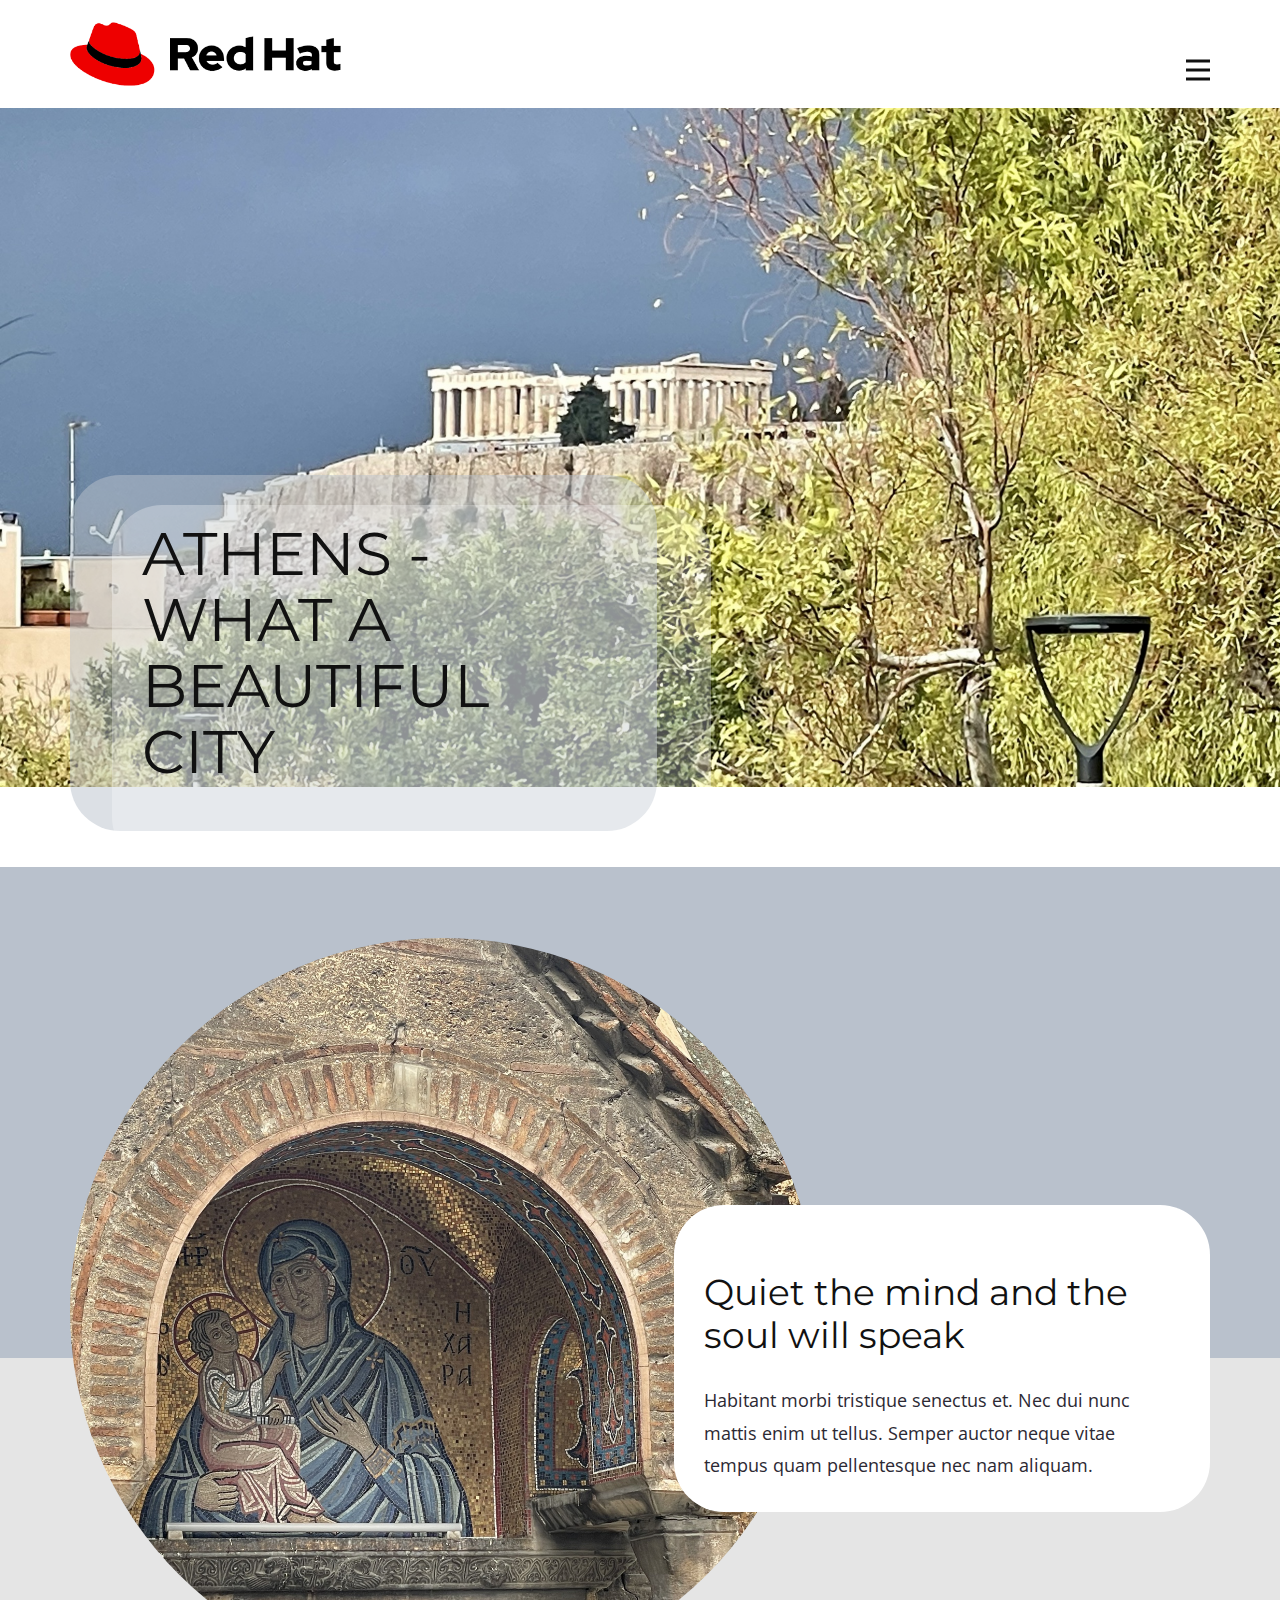
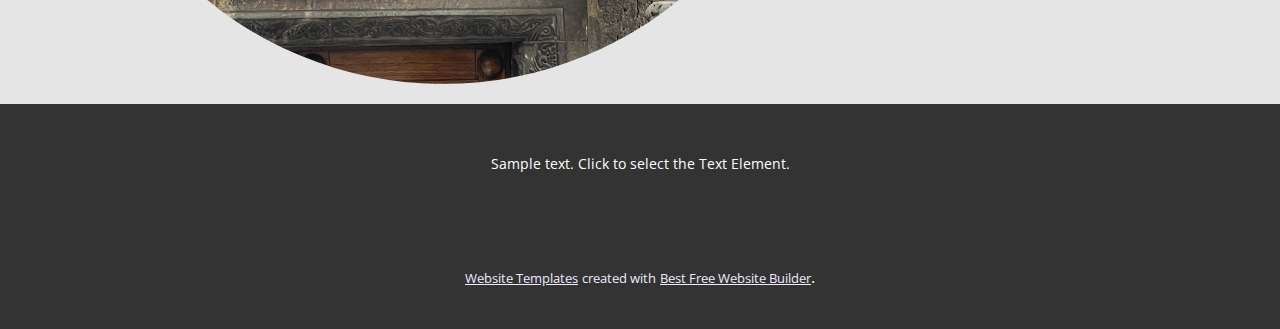
<file: index.html>
<!DOCTYPE html>
<html style="font-size: 16px;" lang="de"><head>
    <meta name="viewport" content="width=device-width, initial-scale=1.0">
    <meta charset="utf-8">
    <meta name="keywords" content="​The world&amp;apos;s most unique adventures &amp;amp; resorts, ​Best Small Group Tours &amp;amp; Adventure Travel, Travel with us to the mountains, ​Choose from the best yoga and meditation retreats around the world., ​Ready to go? We got you!, Unique travel experiences">
    <meta name="description" content="">
    <title>Startseite</title>
    <link rel="stylesheet" href="nicepage.css" media="screen">
<link rel="stylesheet" href="Startseite.css" media="screen">
    <script class="u-script" type="text/javascript" src="jquery.js" defer=""></script>
    <script class="u-script" type="text/javascript" src="nicepage.js" defer=""></script>
    <meta name="generator" content="Nicepage 4.21.5, nicepage.com">
    <link id="u-theme-google-font" rel="stylesheet" href="https://fonts.googleapis.com/css?family=Montserrat:100,100i,200,200i,300,300i,400,400i,500,500i,600,600i,700,700i,800,800i,900,900i|Open+Sans:300,300i,400,400i,500,500i,600,600i,700,700i,800,800i">
    
    
    
    <script type="application/ld+json">{
		"@context": "http://schema.org",
		"@type": "Organization",
		"name": "Athens",
		"logo": "images/RHLOGO.png"
}</script>
    <meta name="theme-color" content="#6c3aec">
    <meta property="og:title" content="Startseite">
    <meta property="og:type" content="website">
  </head>
  <body data-home-page="Startseite.html" data-home-page-title="Startseite" class="u-body u-xl-mode" data-lang="de"><header class="u-clearfix u-header u-header" id="sec-aa56"><div class="u-clearfix u-sheet u-valign-middle u-sheet-1">
        <a href="https://nicepage.com" class="u-image u-logo u-image-1" data-image-width="461" data-image-height="109">
          <img src="images/RHLOGO.png" class="u-logo-image u-logo-image-1">
        </a>
        <nav class="u-menu u-menu-hamburger u-offcanvas u-menu-1" data-responsive-from="XL">
          <div class="menu-collapse" style="font-size: 1rem; letter-spacing: 0px; font-weight: 500;">
            <a class="u-button-style u-custom-active-border-color u-custom-active-color u-custom-border u-custom-border-color u-custom-borders u-custom-hover-border-color u-custom-hover-color u-custom-left-right-menu-spacing u-custom-padding-bottom u-custom-text-active-color u-custom-text-color u-custom-text-hover-color u-custom-top-bottom-menu-spacing u-nav-link u-text-active-palette-1-base u-text-hover-palette-2-base" href="#">
              <svg class="u-svg-link" viewBox="0 0 24 24"><use xmlns:xlink="http://www.w3.org/1999/xlink" xlink:href="#menu-hamburger"></use></svg>
              <svg class="u-svg-content" version="1.1" id="menu-hamburger" viewBox="0 0 16 16" x="0px" y="0px" xmlns:xlink="http://www.w3.org/1999/xlink" xmlns="http://www.w3.org/2000/svg"><g><rect y="1" width="16" height="2"></rect><rect y="7" width="16" height="2"></rect><rect y="13" width="16" height="2"></rect>
</g></svg>
            </a>
          </div>
          <div class="u-nav-container">
            <ul class="u-nav u-spacing-2 u-unstyled u-nav-1"><li class="u-nav-item"><a class="u-active-grey-5 u-border-active-grey-30 u-border-hover-grey-30 u-border-no-bottom u-border-no-left u-border-no-top u-button-style u-hover-grey-10 u-nav-link u-text-active-grey-90 u-text-grey-90 u-text-hover-grey-90" href="Startseite.html" style="padding: 10px 20px;">Startseite</a>
</li><li class="u-nav-item"><a class="u-active-grey-5 u-border-active-grey-30 u-border-hover-grey-30 u-border-no-bottom u-border-no-left u-border-no-top u-button-style u-hover-grey-10 u-nav-link u-text-active-grey-90 u-text-grey-90 u-text-hover-grey-90" href="About.html" style="padding: 10px 20px;">About</a>
</li><li class="u-nav-item"><a class="u-active-grey-5 u-border-active-grey-30 u-border-hover-grey-30 u-border-no-bottom u-border-no-left u-border-no-top u-button-style u-hover-grey-10 u-nav-link u-text-active-grey-90 u-text-grey-90 u-text-hover-grey-90" href="Kontakt.html" style="padding: 10px 20px;">Kontakt</a>
</li></ul>
          </div>
          <div class="u-nav-container-collapse">
            <div class="u-black u-container-style u-inner-container-layout u-opacity u-opacity-95 u-sidenav">
              <div class="u-inner-container-layout u-sidenav-overflow">
                <div class="u-menu-close"></div>
                <ul class="u-align-center u-nav u-popupmenu-items u-unstyled u-nav-2"><li class="u-nav-item"><a class="u-button-style u-nav-link" href="Startseite.html">Startseite</a>
</li><li class="u-nav-item"><a class="u-button-style u-nav-link" href="About.html">About</a>
</li><li class="u-nav-item"><a class="u-button-style u-nav-link" href="Kontakt.html">Kontakt</a>
</li></ul>
              </div>
            </div>
            <div class="u-black u-menu-overlay u-opacity u-opacity-70"></div>
          </div>
        </nav>
      </div></header>
    <section class="u-clearfix u-valign-middle u-section-1" id="carousel_6d51">
      <img class="u-expanded-width u-image u-image-default u-image-1" src="images/IMG_5072.jpeg" alt="" data-image-width="4032" data-image-height="3024">
      <div class="u-opacity u-opacity-50 u-palette-5-base u-radius-50 u-shape u-shape-round u-shape-1"></div>
      <div class="u-container-style u-group u-opacity u-opacity-30 u-radius-50 u-shape-round u-white u-group-1">
        <div class="u-container-layout u-valign-middle u-container-layout-1">
          <h2 class="u-text u-text-1">ATHENS -&nbsp;<br>what a beautiful&nbsp;<br>City<br>
            <br>
          </h2>
        </div>
      </div>
    </section>
    <section class="u-clearfix u-grey-10 u-section-2" id="carousel_1550">
      <div class="u-expanded-width u-palette-5-base u-shape u-shape-rectangle u-shape-1"></div>
      <div class="u-image u-image-circle u-image-1" data-image-width="4032" data-image-height="3024"></div>
      <div class="u-container-style u-group u-radius-50 u-shape-round u-white u-group-1">
        <div class="u-container-layout u-container-layout-1">
          <h3 class="u-align-left u-text u-text-1"> Quiet the mind and the soul will speak </h3>
          <p class="u-text u-text-2">Habitant morbi tristique senectus et. Nec dui nunc mattis enim ut tellus. Semper auctor neque vitae tempus quam pellentesque nec nam aliquam.&nbsp;<br>
          </p>
        </div>
      </div>
    </section>
    
    
    <footer class="u-align-center u-clearfix u-footer u-grey-80 u-footer" id="sec-bc7d"><div class="u-clearfix u-sheet u-sheet-1">
        <p class="u-small-text u-text u-text-variant u-text-1">Sample text. Click to select the Text Element.</p>
      </div></footer>
    <section class="u-backlink u-clearfix u-grey-80">
      <a class="u-link" href="https://nicepage.com/website-templates" target="_blank">
        <span>Website Templates</span>
      </a>
      <p class="u-text">
        <span>created with</span>
      </p>
      <a class="u-link" href="https://nicepage.com/website-builder" target="_blank">
        <span>Best Free Website Builder</span>
      </a>. 
    </section>
  
</body></html>
</file>
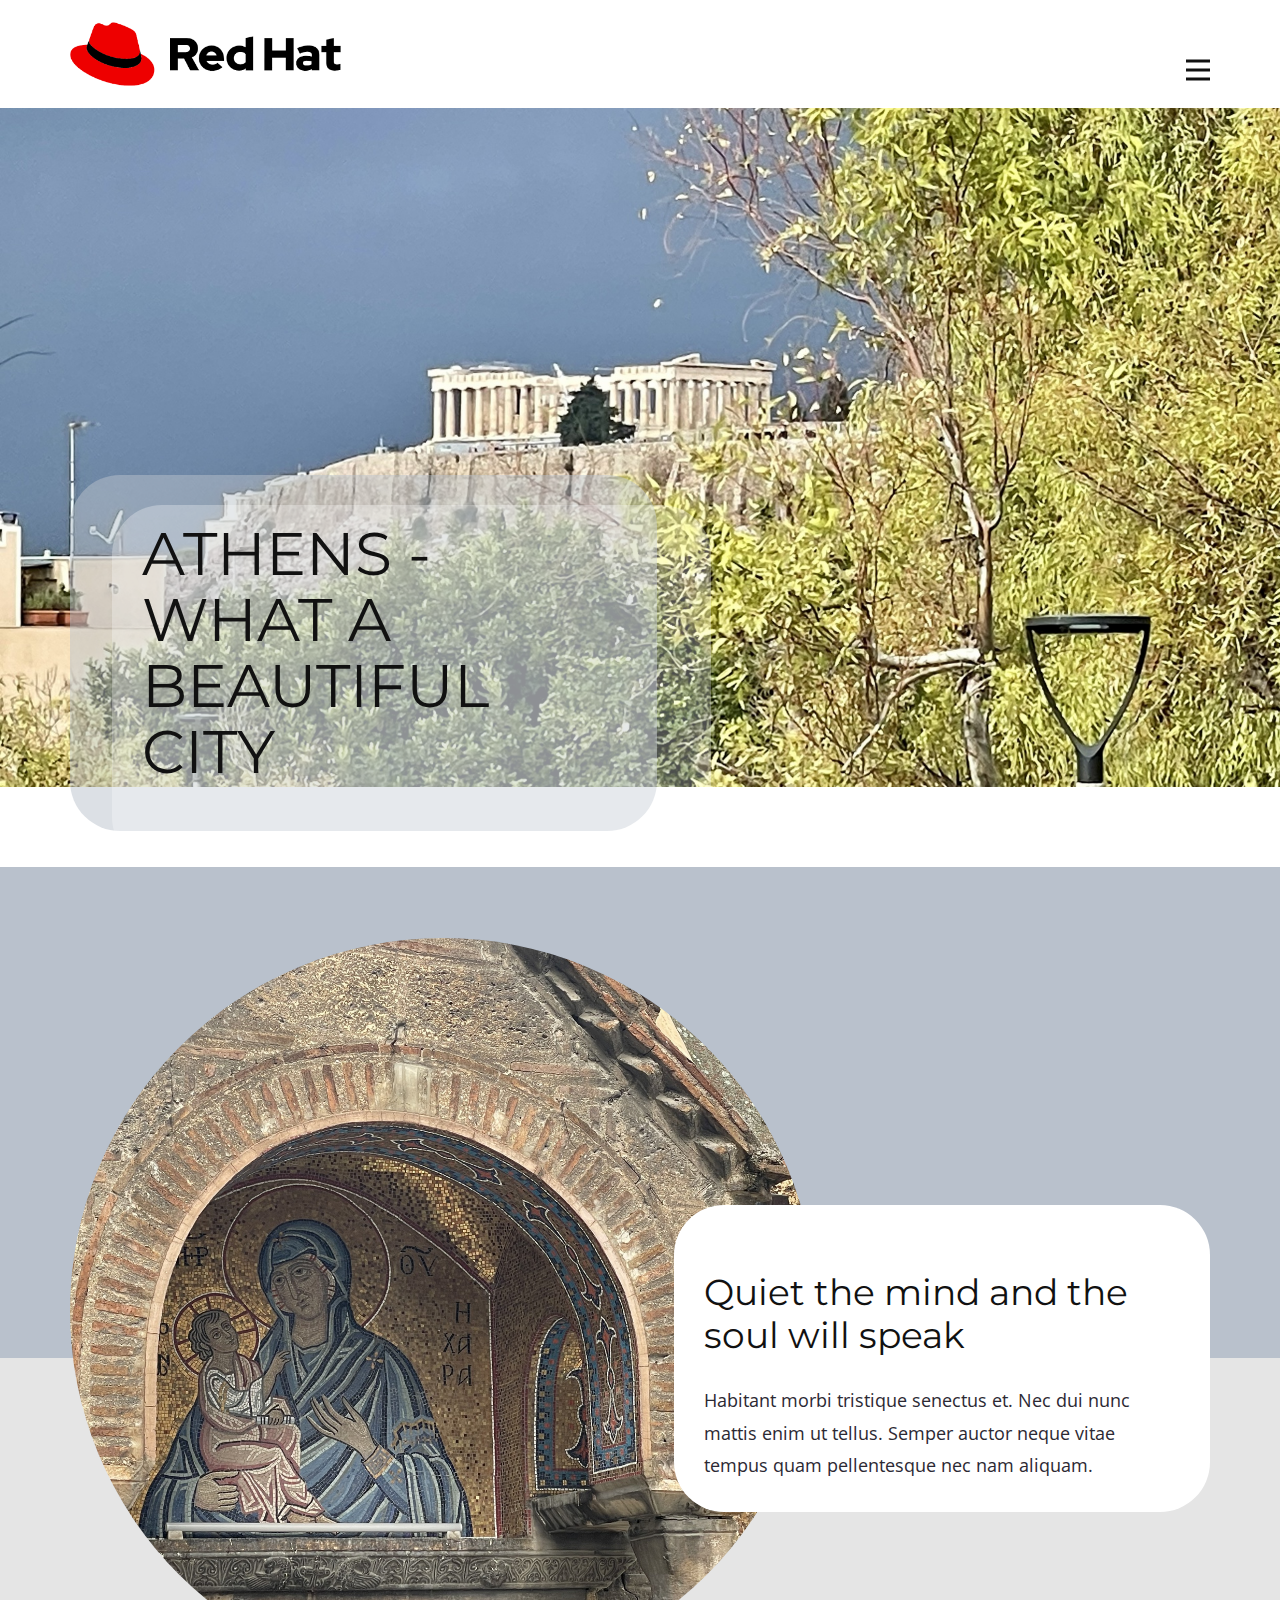
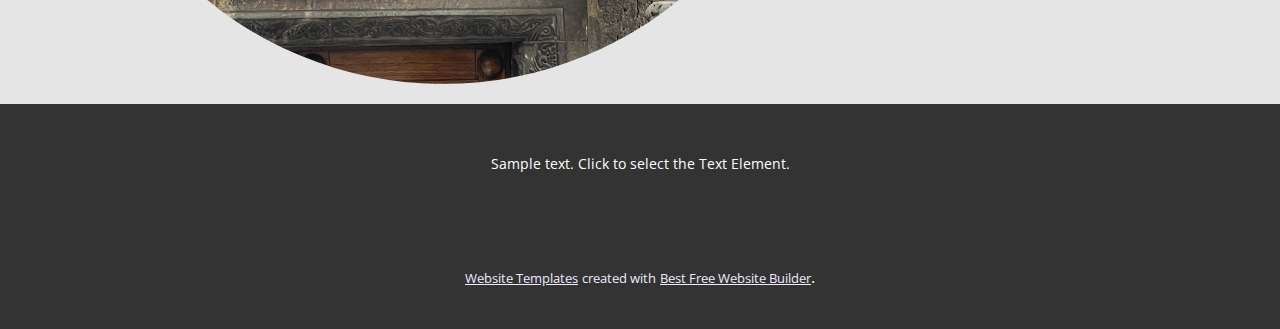
<file: Startseite.html>
<!DOCTYPE html>
<html style="font-size: 16px;" lang="de"><head>
    <meta name="viewport" content="width=device-width, initial-scale=1.0">
    <meta charset="utf-8">
    <meta name="keywords" content="​The world&amp;apos;s most unique adventures &amp;amp; resorts, ​Best Small Group Tours &amp;amp; Adventure Travel, Travel with us to the mountains, ​Choose from the best yoga and meditation retreats around the world., ​Ready to go? We got you!, Unique travel experiences">
    <meta name="description" content="">
    <title>Startseite</title>
    <link rel="stylesheet" href="nicepage.css" media="screen">
<link rel="stylesheet" href="Startseite.css" media="screen">
    <script class="u-script" type="text/javascript" src="jquery.js" defer=""></script>
    <script class="u-script" type="text/javascript" src="nicepage.js" defer=""></script>
    <meta name="generator" content="Nicepage 4.21.5, nicepage.com">
    <link id="u-theme-google-font" rel="stylesheet" href="https://fonts.googleapis.com/css?family=Montserrat:100,100i,200,200i,300,300i,400,400i,500,500i,600,600i,700,700i,800,800i,900,900i|Open+Sans:300,300i,400,400i,500,500i,600,600i,700,700i,800,800i">
    
    
    
    <script type="application/ld+json">{
		"@context": "http://schema.org",
		"@type": "Organization",
		"name": "Athens",
		"logo": "images/RHLOGO.png"
}</script>
    <meta name="theme-color" content="#6c3aec">
    <meta property="og:title" content="Startseite">
    <meta property="og:type" content="website">
  </head>
  <body class="u-body u-xl-mode" data-lang="de"><header class="u-clearfix u-header u-header" id="sec-aa56"><div class="u-clearfix u-sheet u-valign-middle u-sheet-1">
        <a href="https://nicepage.com" class="u-image u-logo u-image-1" data-image-width="461" data-image-height="109">
          <img src="images/RHLOGO.png" class="u-logo-image u-logo-image-1">
        </a>
        <nav class="u-menu u-menu-hamburger u-offcanvas u-menu-1" data-responsive-from="XL">
          <div class="menu-collapse" style="font-size: 1rem; letter-spacing: 0px; font-weight: 500;">
            <a class="u-button-style u-custom-active-border-color u-custom-active-color u-custom-border u-custom-border-color u-custom-borders u-custom-hover-border-color u-custom-hover-color u-custom-left-right-menu-spacing u-custom-padding-bottom u-custom-text-active-color u-custom-text-color u-custom-text-hover-color u-custom-top-bottom-menu-spacing u-nav-link u-text-active-palette-1-base u-text-hover-palette-2-base" href="#">
              <svg class="u-svg-link" viewBox="0 0 24 24"><use xmlns:xlink="http://www.w3.org/1999/xlink" xlink:href="#menu-hamburger"></use></svg>
              <svg class="u-svg-content" version="1.1" id="menu-hamburger" viewBox="0 0 16 16" x="0px" y="0px" xmlns:xlink="http://www.w3.org/1999/xlink" xmlns="http://www.w3.org/2000/svg"><g><rect y="1" width="16" height="2"></rect><rect y="7" width="16" height="2"></rect><rect y="13" width="16" height="2"></rect>
</g></svg>
            </a>
          </div>
          <div class="u-nav-container">
            <ul class="u-nav u-spacing-2 u-unstyled u-nav-1"><li class="u-nav-item"><a class="u-active-grey-5 u-border-active-grey-30 u-border-hover-grey-30 u-border-no-bottom u-border-no-left u-border-no-top u-button-style u-hover-grey-10 u-nav-link u-text-active-grey-90 u-text-grey-90 u-text-hover-grey-90" href="Startseite.html" style="padding: 10px 20px;">Startseite</a>
</li><li class="u-nav-item"><a class="u-active-grey-5 u-border-active-grey-30 u-border-hover-grey-30 u-border-no-bottom u-border-no-left u-border-no-top u-button-style u-hover-grey-10 u-nav-link u-text-active-grey-90 u-text-grey-90 u-text-hover-grey-90" href="About.html" style="padding: 10px 20px;">About</a>
</li><li class="u-nav-item"><a class="u-active-grey-5 u-border-active-grey-30 u-border-hover-grey-30 u-border-no-bottom u-border-no-left u-border-no-top u-button-style u-hover-grey-10 u-nav-link u-text-active-grey-90 u-text-grey-90 u-text-hover-grey-90" href="Kontakt.html" style="padding: 10px 20px;">Kontakt</a>
</li></ul>
          </div>
          <div class="u-nav-container-collapse">
            <div class="u-black u-container-style u-inner-container-layout u-opacity u-opacity-95 u-sidenav">
              <div class="u-inner-container-layout u-sidenav-overflow">
                <div class="u-menu-close"></div>
                <ul class="u-align-center u-nav u-popupmenu-items u-unstyled u-nav-2"><li class="u-nav-item"><a class="u-button-style u-nav-link" href="Startseite.html">Startseite</a>
</li><li class="u-nav-item"><a class="u-button-style u-nav-link" href="About.html">About</a>
</li><li class="u-nav-item"><a class="u-button-style u-nav-link" href="Kontakt.html">Kontakt</a>
</li></ul>
              </div>
            </div>
            <div class="u-black u-menu-overlay u-opacity u-opacity-70"></div>
          </div>
        </nav>
      </div></header>
    <section class="u-clearfix u-valign-middle u-section-1" id="carousel_6d51">
      <img class="u-expanded-width u-image u-image-default u-image-1" src="images/IMG_5072.jpeg" alt="" data-image-width="4032" data-image-height="3024">
      <div class="u-opacity u-opacity-50 u-palette-5-base u-radius-50 u-shape u-shape-round u-shape-1"></div>
      <div class="u-container-style u-group u-opacity u-opacity-30 u-radius-50 u-shape-round u-white u-group-1">
        <div class="u-container-layout u-valign-middle u-container-layout-1">
          <h2 class="u-text u-text-1">ATHENS -&nbsp;<br>what a beautiful&nbsp;<br>City<br>
            <br>
          </h2>
        </div>
      </div>
    </section>
    <section class="u-clearfix u-grey-10 u-section-2" id="carousel_1550">
      <div class="u-expanded-width u-palette-5-base u-shape u-shape-rectangle u-shape-1"></div>
      <div class="u-image u-image-circle u-image-1" data-image-width="4032" data-image-height="3024"></div>
      <div class="u-container-style u-group u-radius-50 u-shape-round u-white u-group-1">
        <div class="u-container-layout u-container-layout-1">
          <h3 class="u-align-left u-text u-text-1"> Quiet the mind and the soul will speak </h3>
          <p class="u-text u-text-2">Habitant morbi tristique senectus et. Nec dui nunc mattis enim ut tellus. Semper auctor neque vitae tempus quam pellentesque nec nam aliquam.&nbsp;<br>
          </p>
        </div>
      </div>
    </section>
    
    
    <footer class="u-align-center u-clearfix u-footer u-grey-80 u-footer" id="sec-bc7d"><div class="u-clearfix u-sheet u-sheet-1">
        <p class="u-small-text u-text u-text-variant u-text-1">Sample text. Click to select the Text Element.</p>
      </div></footer>
    <section class="u-backlink u-clearfix u-grey-80">
      <a class="u-link" href="https://nicepage.com/website-templates" target="_blank">
        <span>Website Templates</span>
      </a>
      <p class="u-text">
        <span>created with</span>
      </p>
      <a class="u-link" href="https://nicepage.com/website-builder" target="_blank">
        <span>Best Free Website Builder</span>
      </a>. 
    </section>
  
</body></html>
</file>
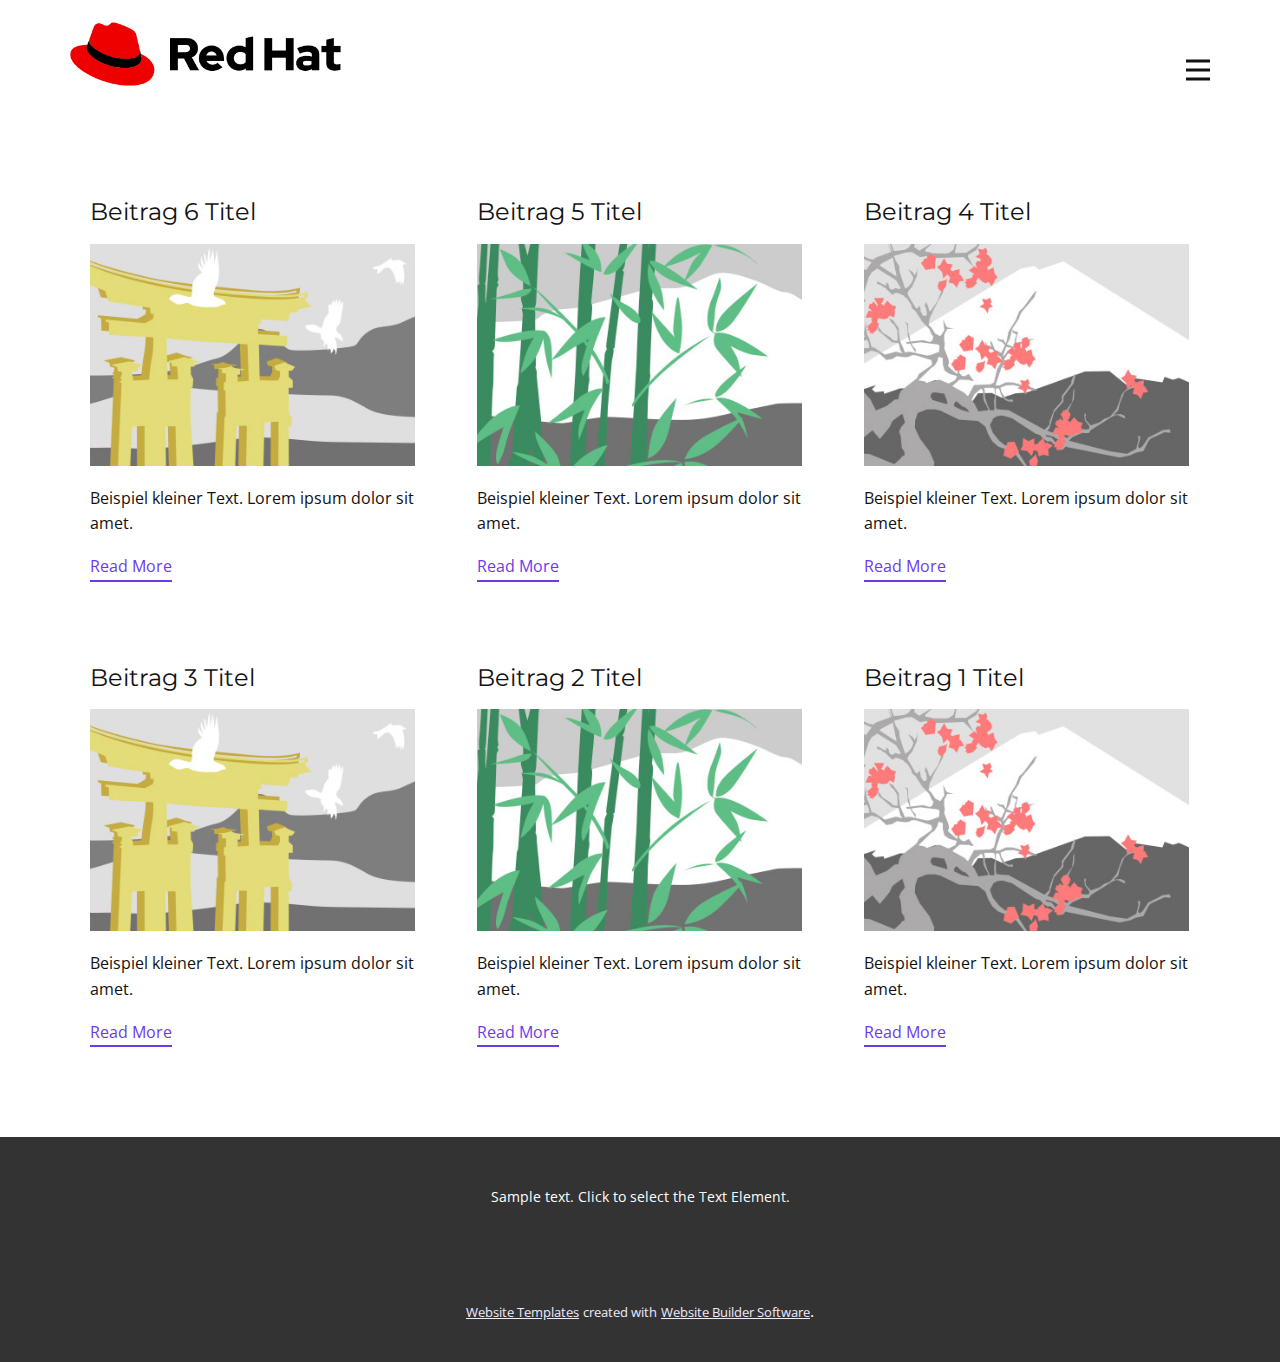
<file: blog/blog.html>
<!DOCTYPE html>
<html style="font-size: 16px;" lang="de"><head>
    <meta name="viewport" content="width=device-width, initial-scale=1.0">
    <meta charset="utf-8">
    <meta name="keywords" content="">
    <meta name="description" content="">
    <title>Blog Template</title>
    <link rel="stylesheet" href="../nicepage.css" media="screen">
<link rel="stylesheet" href="../Blog-Template.css" media="screen">
    <script class="u-script" type="text/javascript" src="../jquery.js" defer=""></script>
    <script class="u-script" type="text/javascript" src="../nicepage.js" defer=""></script>
    <meta name="generator" content="Nicepage 4.21.5, nicepage.com">
    <link id="u-theme-google-font" rel="stylesheet" href="https://fonts.googleapis.com/css?family=Montserrat:100,100i,200,200i,300,300i,400,400i,500,500i,600,600i,700,700i,800,800i,900,900i|Open+Sans:300,300i,400,400i,500,500i,600,600i,700,700i,800,800i">
    
    
    <script type="application/ld+json">{
		"@context": "http://schema.org",
		"@type": "Organization",
		"name": "Athens",
		"logo": "images/RHLOGO.png"
}</script>
    <meta name="theme-color" content="#6c3aec">
  </head>
  <body class="u-body u-xl-mode" data-lang="de"><header class="u-clearfix u-header u-header" id="sec-aa56"><div class="u-clearfix u-sheet u-valign-middle u-sheet-1">
        <a href="https://nicepage.com" class="u-image u-logo u-image-1" data-image-width="461" data-image-height="109">
          <img src="../images/RHLOGO.png" class="u-logo-image u-logo-image-1">
        </a>
        <nav class="u-menu u-menu-hamburger u-offcanvas u-menu-1" data-responsive-from="XL">
          <div class="menu-collapse" style="font-size: 1rem; letter-spacing: 0px; font-weight: 500;">
            <a class="u-button-style u-custom-active-border-color u-custom-active-color u-custom-border u-custom-border-color u-custom-borders u-custom-hover-border-color u-custom-hover-color u-custom-left-right-menu-spacing u-custom-padding-bottom u-custom-text-active-color u-custom-text-color u-custom-text-hover-color u-custom-top-bottom-menu-spacing u-nav-link u-text-active-palette-1-base u-text-hover-palette-2-base" href="#">
              <svg class="u-svg-link" viewBox="0 0 24 24"><use xmlns:xlink="http://www.w3.org/1999/xlink" xlink:href="#menu-hamburger"></use></svg>
              <svg class="u-svg-content" version="1.1" id="menu-hamburger" viewBox="0 0 16 16" x="0px" y="0px" xmlns:xlink="http://www.w3.org/1999/xlink" xmlns="http://www.w3.org/2000/svg"><g><rect y="1" width="16" height="2"></rect><rect y="7" width="16" height="2"></rect><rect y="13" width="16" height="2"></rect>
</g></svg>
            </a>
          </div>
          <div class="u-nav-container">
            <ul class="u-nav u-spacing-2 u-unstyled u-nav-1"><li class="u-nav-item"><a class="u-active-grey-5 u-border-active-grey-30 u-border-hover-grey-30 u-border-no-bottom u-border-no-left u-border-no-top u-button-style u-hover-grey-10 u-nav-link u-text-active-grey-90 u-text-grey-90 u-text-hover-grey-90" href="../Startseite.html" style="padding: 10px 20px;">Startseite</a>
</li><li class="u-nav-item"><a class="u-active-grey-5 u-border-active-grey-30 u-border-hover-grey-30 u-border-no-bottom u-border-no-left u-border-no-top u-button-style u-hover-grey-10 u-nav-link u-text-active-grey-90 u-text-grey-90 u-text-hover-grey-90" href="../About.html" style="padding: 10px 20px;">About</a>
</li><li class="u-nav-item"><a class="u-active-grey-5 u-border-active-grey-30 u-border-hover-grey-30 u-border-no-bottom u-border-no-left u-border-no-top u-button-style u-hover-grey-10 u-nav-link u-text-active-grey-90 u-text-grey-90 u-text-hover-grey-90" href="../Kontakt.html" style="padding: 10px 20px;">Kontakt</a>
</li></ul>
          </div>
          <div class="u-nav-container-collapse">
            <div class="u-black u-container-style u-inner-container-layout u-opacity u-opacity-95 u-sidenav">
              <div class="u-inner-container-layout u-sidenav-overflow">
                <div class="u-menu-close"></div>
                <ul class="u-align-center u-nav u-popupmenu-items u-unstyled u-nav-2"><li class="u-nav-item"><a class="u-button-style u-nav-link" href="../Startseite.html">Startseite</a>
</li><li class="u-nav-item"><a class="u-button-style u-nav-link" href="../About.html">About</a>
</li><li class="u-nav-item"><a class="u-button-style u-nav-link" href="../Kontakt.html">Kontakt</a>
</li></ul>
              </div>
            </div>
            <div class="u-black u-menu-overlay u-opacity u-opacity-70"></div>
          </div>
        </nav>
      </div></header>
    <section class="u-clearfix u-section-1" id="sec-e41b">
      <div class="u-clearfix u-sheet u-valign-middle u-sheet-1"><!--blog--><!--blog_options_json--><!--{"type":"Recent","source":"","tags":"","count":""}--><!--/blog_options_json-->
        <div class="u-blog u-expanded-width u-repeater u-repeater-1"><!--blog_post-->
          <div class="u-blog-post u-container-style u-repeater-item u-white u-repeater-item-1">
            <div class="u-container-layout u-similar-container u-valign-top u-container-layout-1"><!--blog_post_header-->
              <h4 class="u-blog-control u-text u-text-1">
                <a class="u-post-header-link" href="../blog/post-5.html">Beitrag 6 Titel</a>
              </h4><!--/blog_post_header--><!--blog_post_image-->
              <a class="u-post-header-link" href="../blog/post-5.html"><img alt="" class="u-blog-control u-expanded-width u-image u-image-default u-image-1" src="../images/8ad73f3c.jpeg"></a><!--/blog_post_image--><!--blog_post_content-->
              <div class="u-blog-control u-post-content u-text u-text-2 fr-view">Beispiel kleiner Text. Lorem ipsum dolor sit amet.</div><!--/blog_post_content--><!--blog_post_readmore-->
              <a href="../blog/post-5.html" class="u-blog-control u-border-2 u-border-palette-1-base u-btn u-btn-rectangle u-button-style u-none u-btn-1"><!--blog_post_readmore_content--><!--options_json--><!--{"content":"Read More","defaultValue":"Weiterlesen"}--><!--/options_json-->Read More<!--/blog_post_readmore_content--></a><!--/blog_post_readmore-->
            </div>
          </div><div class="u-blog-post u-container-style u-repeater-item u-video-cover u-white">
            <div class="u-container-layout u-similar-container u-valign-top u-container-layout-2"><!--blog_post_header-->
              <h4 class="u-blog-control u-text u-text-3">
                <a class="u-post-header-link" href="../blog/post-4.html">Beitrag 5 Titel</a>
              </h4><!--/blog_post_header--><!--blog_post_image-->
              <a class="u-post-header-link" href="../blog/post-4.html"><img alt="" class="u-blog-control u-expanded-width u-image u-image-default u-image-2" src="../images/68f64b9d.jpeg"></a><!--/blog_post_image--><!--blog_post_content-->
              <div class="u-blog-control u-post-content u-text u-text-4 fr-view">Beispiel kleiner Text. Lorem ipsum dolor sit amet.</div><!--/blog_post_content--><!--blog_post_readmore-->
              <a href="../blog/post-4.html" class="u-blog-control u-border-2 u-border-palette-1-base u-btn u-btn-rectangle u-button-style u-none u-btn-2"><!--blog_post_readmore_content--><!--options_json--><!--{"content":"Read More","defaultValue":"Weiterlesen"}--><!--/options_json-->Read More<!--/blog_post_readmore_content--></a><!--/blog_post_readmore-->
            </div>
          </div><div class="u-blog-post u-container-style u-repeater-item u-video-cover u-white">
            <div class="u-container-layout u-similar-container u-valign-top u-container-layout-3"><!--blog_post_header-->
              <h4 class="u-blog-control u-text u-text-5">
                <a class="u-post-header-link" href="../blog/post-3.html">Beitrag 4 Titel</a>
              </h4><!--/blog_post_header--><!--blog_post_image-->
              <a class="u-post-header-link" href="../blog/post-3.html"><img alt="" class="u-blog-control u-expanded-width u-image u-image-default u-image-3" src="../images/0fd3416c.jpeg"></a><!--/blog_post_image--><!--blog_post_content-->
              <div class="u-blog-control u-post-content u-text u-text-6 fr-view">Beispiel kleiner Text. Lorem ipsum dolor sit amet.</div><!--/blog_post_content--><!--blog_post_readmore-->
              <a href="../blog/post-3.html" class="u-blog-control u-border-2 u-border-palette-1-base u-btn u-btn-rectangle u-button-style u-none u-btn-3"><!--blog_post_readmore_content--><!--options_json--><!--{"content":"Read More","defaultValue":"Weiterlesen"}--><!--/options_json-->Read More<!--/blog_post_readmore_content--></a><!--/blog_post_readmore-->
            </div>
          </div><div class="u-blog-post u-container-style u-repeater-item u-white u-repeater-item-1">
            <div class="u-container-layout u-similar-container u-valign-top u-container-layout-1"><!--blog_post_header-->
              <h4 class="u-blog-control u-text u-text-1">
                <a class="u-post-header-link" href="../blog/post-2.html">Beitrag 3 Titel</a>
              </h4><!--/blog_post_header--><!--blog_post_image-->
              <a class="u-post-header-link" href="../blog/post-2.html"><img alt="" class="u-blog-control u-expanded-width u-image u-image-default u-image-1" src="../images/8ad73f3c.jpeg"></a><!--/blog_post_image--><!--blog_post_content-->
              <div class="u-blog-control u-post-content u-text u-text-2 fr-view">Beispiel kleiner Text. Lorem ipsum dolor sit amet.</div><!--/blog_post_content--><!--blog_post_readmore-->
              <a href="../blog/post-2.html" class="u-blog-control u-border-2 u-border-palette-1-base u-btn u-btn-rectangle u-button-style u-none u-btn-1"><!--blog_post_readmore_content--><!--options_json--><!--{"content":"Read More","defaultValue":"Weiterlesen"}--><!--/options_json-->Read More<!--/blog_post_readmore_content--></a><!--/blog_post_readmore-->
            </div>
          </div><div class="u-blog-post u-container-style u-repeater-item u-video-cover u-white">
            <div class="u-container-layout u-similar-container u-valign-top u-container-layout-2"><!--blog_post_header-->
              <h4 class="u-blog-control u-text u-text-3">
                <a class="u-post-header-link" href="../blog/post-1.html">Beitrag 2 Titel</a>
              </h4><!--/blog_post_header--><!--blog_post_image-->
              <a class="u-post-header-link" href="../blog/post-1.html"><img alt="" class="u-blog-control u-expanded-width u-image u-image-default u-image-2" src="../images/68f64b9d.jpeg"></a><!--/blog_post_image--><!--blog_post_content-->
              <div class="u-blog-control u-post-content u-text u-text-4 fr-view">Beispiel kleiner Text. Lorem ipsum dolor sit amet.</div><!--/blog_post_content--><!--blog_post_readmore-->
              <a href="../blog/post-1.html" class="u-blog-control u-border-2 u-border-palette-1-base u-btn u-btn-rectangle u-button-style u-none u-btn-2"><!--blog_post_readmore_content--><!--options_json--><!--{"content":"Read More","defaultValue":"Weiterlesen"}--><!--/options_json-->Read More<!--/blog_post_readmore_content--></a><!--/blog_post_readmore-->
            </div>
          </div><div class="u-blog-post u-container-style u-repeater-item u-video-cover u-white">
            <div class="u-container-layout u-similar-container u-valign-top u-container-layout-3"><!--blog_post_header-->
              <h4 class="u-blog-control u-text u-text-5">
                <a class="u-post-header-link" href="../blog/post.html">Beitrag 1 Titel</a>
              </h4><!--/blog_post_header--><!--blog_post_image-->
              <a class="u-post-header-link" href="../blog/post.html"><img alt="" class="u-blog-control u-expanded-width u-image u-image-default u-image-3" src="../images/0fd3416c.jpeg"></a><!--/blog_post_image--><!--blog_post_content-->
              <div class="u-blog-control u-post-content u-text u-text-6 fr-view">Beispiel kleiner Text. Lorem ipsum dolor sit amet.</div><!--/blog_post_content--><!--blog_post_readmore-->
              <a href="../blog/post.html" class="u-blog-control u-border-2 u-border-palette-1-base u-btn u-btn-rectangle u-button-style u-none u-btn-3"><!--blog_post_readmore_content--><!--options_json--><!--{"content":"Read More","defaultValue":"Weiterlesen"}--><!--/options_json-->Read More<!--/blog_post_readmore_content--></a><!--/blog_post_readmore-->
            </div>
          </div><!--/blog_post--><!--blog_post-->
          <!--/blog_post--><!--blog_post-->
          <!--/blog_post-->
        </div><!--/blog-->
      </div>
    </section>
    
    
    <footer class="u-align-center u-clearfix u-footer u-grey-80 u-footer" id="sec-bc7d"><div class="u-clearfix u-sheet u-sheet-1">
        <p class="u-small-text u-text u-text-variant u-text-1">Sample text. Click to select the Text Element.</p>
      </div></footer>
    <section class="u-backlink u-clearfix u-grey-80">
      <a class="u-link" href="https://nicepage.com/website-templates" target="_blank">
        <span>Website Templates</span>
      </a>
      <p class="u-text">
        <span>created with</span>
      </p>
      <a class="u-link" href="" target="_blank">
        <span>Website Builder Software</span>
      </a>. 
    </section>
  
</body></html>
</file>
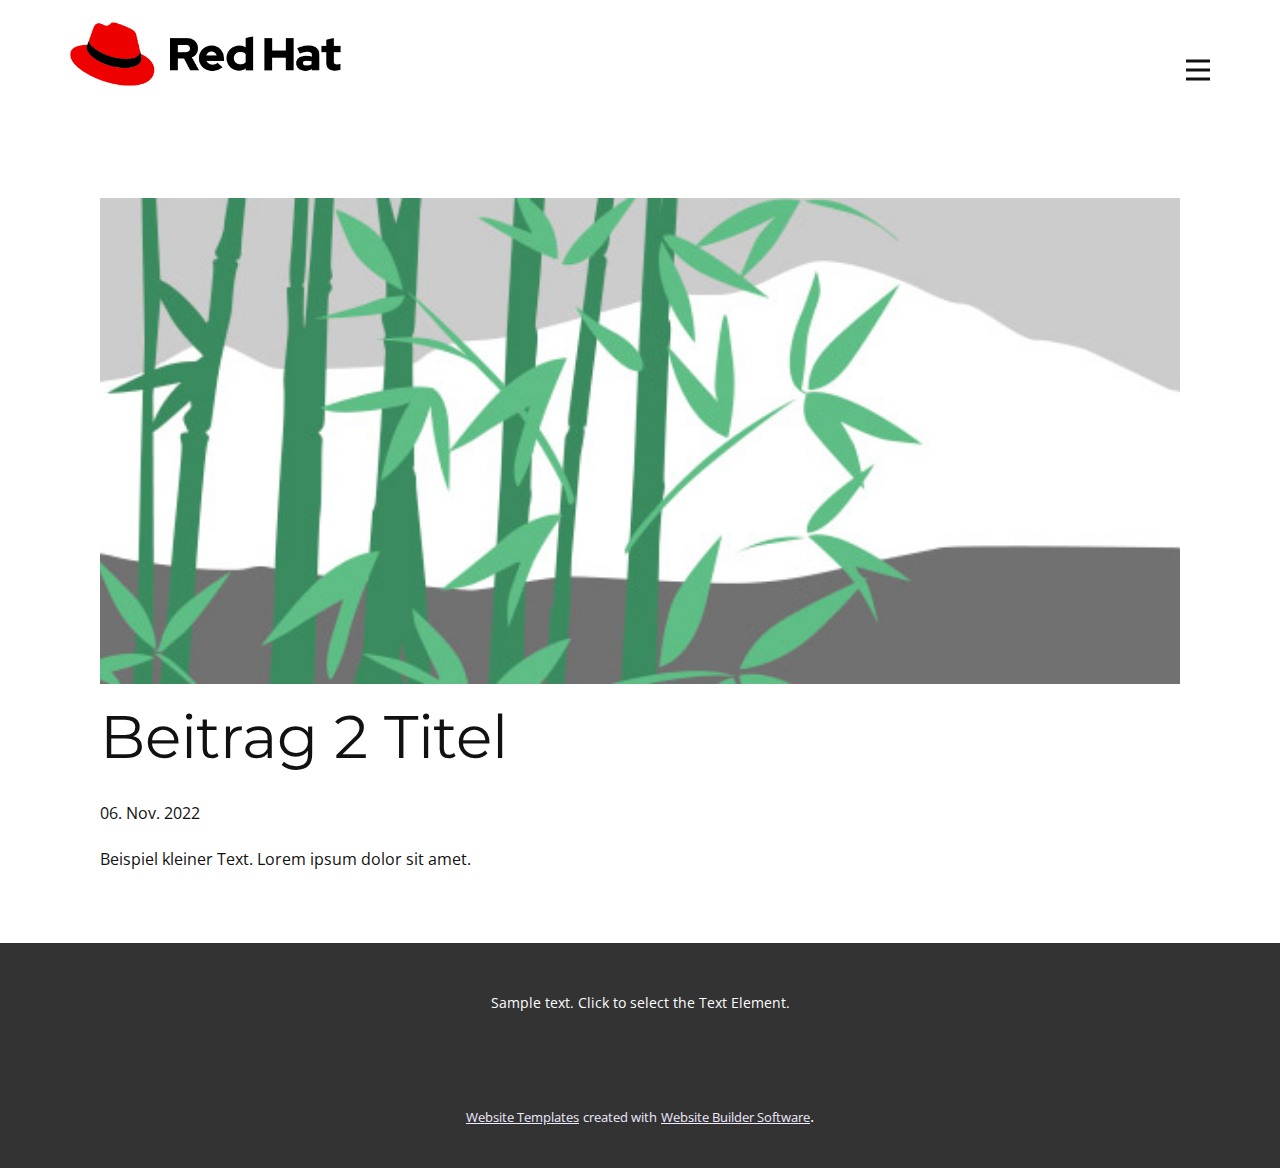
<file: blog/post-1.html>
<!DOCTYPE html>
<html style="font-size: 16px;" lang="de"><head>
    <meta name="viewport" content="width=device-width, initial-scale=1.0">
    <meta charset="utf-8">
    <meta name="keywords" content="Beitrag 1 Titel">
    <meta name="description" content="">
    <title>Beitrag 2 Titel</title>
    <link rel="stylesheet" href="../nicepage.css" media="screen">
<link rel="stylesheet" href="../Post-Template.css" media="screen">
    <script class="u-script" type="text/javascript" src="../jquery.js" defer=""></script>
    <script class="u-script" type="text/javascript" src="../nicepage.js" defer=""></script>
    <meta name="generator" content="Nicepage 4.21.5, nicepage.com">
    <link id="u-theme-google-font" rel="stylesheet" href="https://fonts.googleapis.com/css?family=Montserrat:100,100i,200,200i,300,300i,400,400i,500,500i,600,600i,700,700i,800,800i,900,900i|Open+Sans:300,300i,400,400i,500,500i,600,600i,700,700i,800,800i">
    
    
    <script type="application/ld+json">{
		"@context": "http://schema.org",
		"@type": "Organization",
		"name": "Athens",
		"logo": "images/RHLOGO.png"
}</script>
    <meta name="theme-color" content="#6c3aec">
  </head>
  <body class="u-body u-xl-mode" data-lang="de"><header class="u-clearfix u-header u-header" id="sec-aa56"><div class="u-clearfix u-sheet u-valign-middle u-sheet-1">
        <a href="https://nicepage.com" class="u-image u-logo u-image-1" data-image-width="461" data-image-height="109">
          <img src="../images/RHLOGO.png" class="u-logo-image u-logo-image-1">
        </a>
        <nav class="u-menu u-menu-hamburger u-offcanvas u-menu-1" data-responsive-from="XL">
          <div class="menu-collapse" style="font-size: 1rem; letter-spacing: 0px; font-weight: 500;">
            <a class="u-button-style u-custom-active-border-color u-custom-active-color u-custom-border u-custom-border-color u-custom-borders u-custom-hover-border-color u-custom-hover-color u-custom-left-right-menu-spacing u-custom-padding-bottom u-custom-text-active-color u-custom-text-color u-custom-text-hover-color u-custom-top-bottom-menu-spacing u-nav-link u-text-active-palette-1-base u-text-hover-palette-2-base" href="#">
              <svg class="u-svg-link" viewBox="0 0 24 24"><use xmlns:xlink="http://www.w3.org/1999/xlink" xlink:href="#menu-hamburger"></use></svg>
              <svg class="u-svg-content" version="1.1" id="menu-hamburger" viewBox="0 0 16 16" x="0px" y="0px" xmlns:xlink="http://www.w3.org/1999/xlink" xmlns="http://www.w3.org/2000/svg"><g><rect y="1" width="16" height="2"></rect><rect y="7" width="16" height="2"></rect><rect y="13" width="16" height="2"></rect>
</g></svg>
            </a>
          </div>
          <div class="u-nav-container">
            <ul class="u-nav u-spacing-2 u-unstyled u-nav-1"><li class="u-nav-item"><a class="u-active-grey-5 u-border-active-grey-30 u-border-hover-grey-30 u-border-no-bottom u-border-no-left u-border-no-top u-button-style u-hover-grey-10 u-nav-link u-text-active-grey-90 u-text-grey-90 u-text-hover-grey-90" href="../Startseite.html" style="padding: 10px 20px;">Startseite</a>
</li><li class="u-nav-item"><a class="u-active-grey-5 u-border-active-grey-30 u-border-hover-grey-30 u-border-no-bottom u-border-no-left u-border-no-top u-button-style u-hover-grey-10 u-nav-link u-text-active-grey-90 u-text-grey-90 u-text-hover-grey-90" href="../About.html" style="padding: 10px 20px;">About</a>
</li><li class="u-nav-item"><a class="u-active-grey-5 u-border-active-grey-30 u-border-hover-grey-30 u-border-no-bottom u-border-no-left u-border-no-top u-button-style u-hover-grey-10 u-nav-link u-text-active-grey-90 u-text-grey-90 u-text-hover-grey-90" href="../Kontakt.html" style="padding: 10px 20px;">Kontakt</a>
</li></ul>
          </div>
          <div class="u-nav-container-collapse">
            <div class="u-black u-container-style u-inner-container-layout u-opacity u-opacity-95 u-sidenav">
              <div class="u-inner-container-layout u-sidenav-overflow">
                <div class="u-menu-close"></div>
                <ul class="u-align-center u-nav u-popupmenu-items u-unstyled u-nav-2"><li class="u-nav-item"><a class="u-button-style u-nav-link" href="../Startseite.html">Startseite</a>
</li><li class="u-nav-item"><a class="u-button-style u-nav-link" href="../About.html">About</a>
</li><li class="u-nav-item"><a class="u-button-style u-nav-link" href="../Kontakt.html">Kontakt</a>
</li></ul>
              </div>
            </div>
            <div class="u-black u-menu-overlay u-opacity u-opacity-70"></div>
          </div>
        </nav>
      </div></header>
    <section class="u-align-center u-clearfix u-section-1" id="sec-7d49">
      <div class="u-clearfix u-sheet u-valign-middle-md u-valign-middle-sm u-valign-middle-xs u-sheet-1"><!--post_details--><!--post_details_options_json--><!--{"source":""}--><!--/post_details_options_json--><!--blog_post-->
        <div class="u-container-style u-expanded-width u-post-details u-post-details-1">
          <div class="u-container-layout u-valign-middle u-container-layout-1"><!--blog_post_image-->
            <img alt="" class="u-blog-control u-expanded-width u-image u-image-default u-image-1" src="../images/68f64b9d.jpeg"><!--/blog_post_image--><!--blog_post_header-->
            <h2 class="u-blog-control u-text u-text-1">Beitrag 2 Titel</h2><!--/blog_post_header--><!--blog_post_metadata-->
            <div class="u-blog-control u-metadata u-metadata-1"><!--blog_post_metadata_date-->
              <span class="u-meta-date u-meta-icon">06. Nov. 2022</span><!--/blog_post_metadata_date--><!--blog_post_metadata_category-->
              <!--/blog_post_metadata_category--><!--blog_post_metadata_comments-->
              <!--/blog_post_metadata_comments-->
            </div><!--/blog_post_metadata--><!--blog_post_content-->
            <div class="u-align-justify u-blog-control u-post-content u-text u-text-2 fr-view">
  Beispiel kleiner Text. Lorem ipsum dolor sit amet.
  </div><!--/blog_post_content-->
          </div>
        </div><!--/blog_post--><!--/post_details-->
      </div>
    </section>
    
    
    <footer class="u-align-center u-clearfix u-footer u-grey-80 u-footer" id="sec-bc7d"><div class="u-clearfix u-sheet u-sheet-1">
        <p class="u-small-text u-text u-text-variant u-text-1">Sample text. Click to select the Text Element.</p>
      </div></footer>
    <section class="u-backlink u-clearfix u-grey-80">
      <a class="u-link" href="https://nicepage.com/website-templates" target="_blank">
        <span>Website Templates</span>
      </a>
      <p class="u-text">
        <span>created with</span>
      </p>
      <a class="u-link" href="" target="_blank">
        <span>Website Builder Software</span>
      </a>. 
    </section>
  
</body></html>
</file>
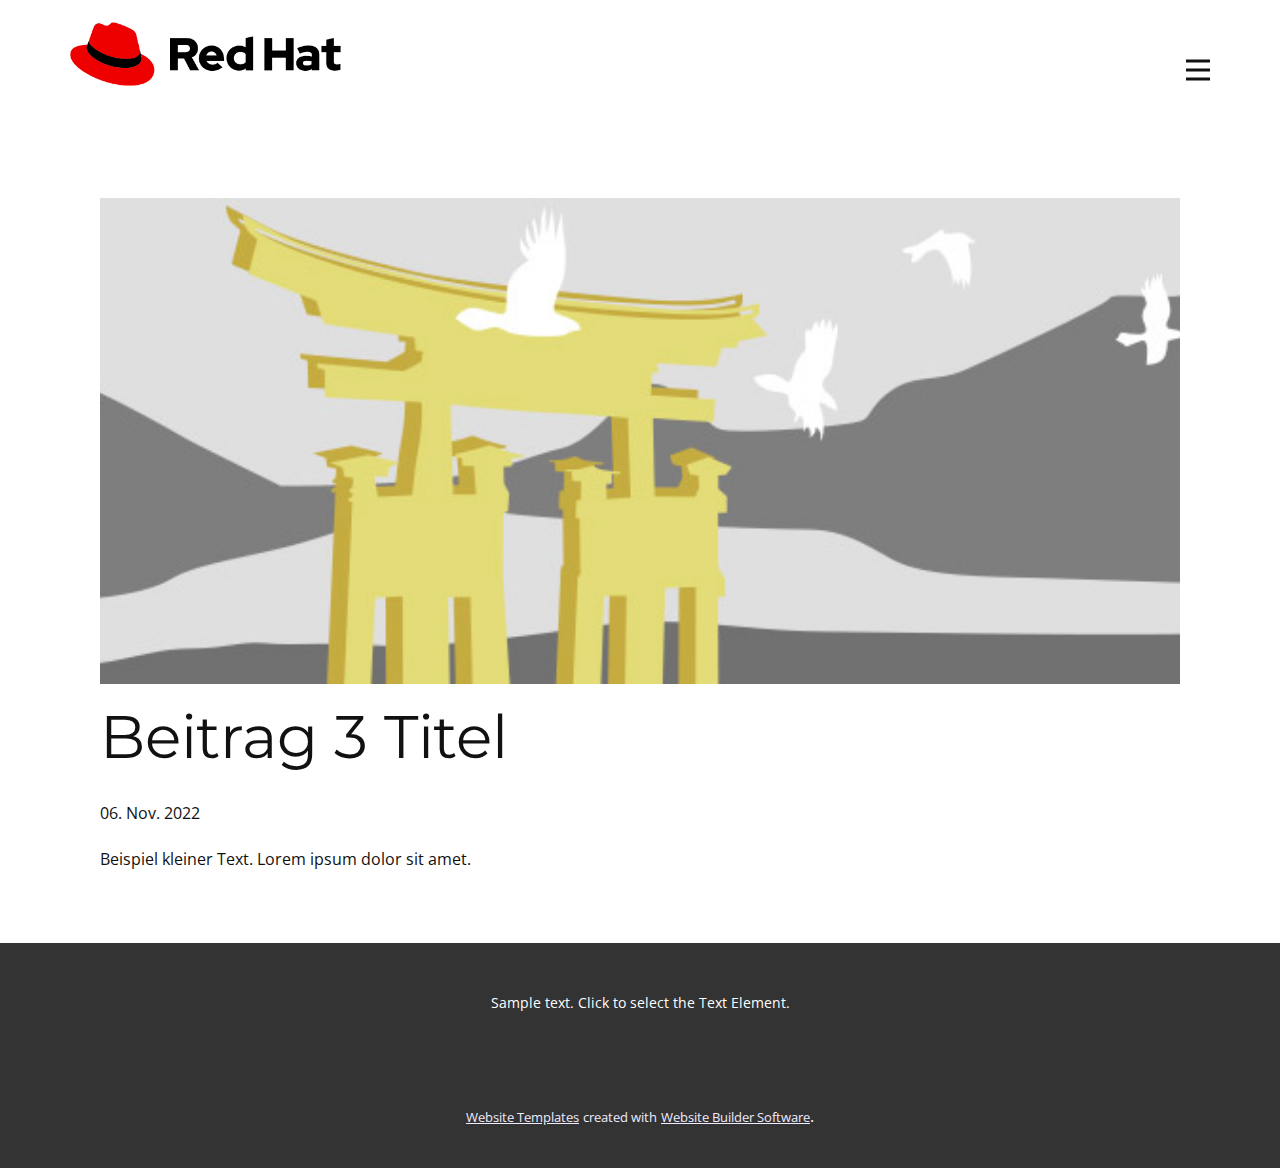
<file: blog/post-2.html>
<!DOCTYPE html>
<html style="font-size: 16px;" lang="de"><head>
    <meta name="viewport" content="width=device-width, initial-scale=1.0">
    <meta charset="utf-8">
    <meta name="keywords" content="Beitrag 1 Titel">
    <meta name="description" content="">
    <title>Beitrag 3 Titel</title>
    <link rel="stylesheet" href="../nicepage.css" media="screen">
<link rel="stylesheet" href="../Post-Template.css" media="screen">
    <script class="u-script" type="text/javascript" src="../jquery.js" defer=""></script>
    <script class="u-script" type="text/javascript" src="../nicepage.js" defer=""></script>
    <meta name="generator" content="Nicepage 4.21.5, nicepage.com">
    <link id="u-theme-google-font" rel="stylesheet" href="https://fonts.googleapis.com/css?family=Montserrat:100,100i,200,200i,300,300i,400,400i,500,500i,600,600i,700,700i,800,800i,900,900i|Open+Sans:300,300i,400,400i,500,500i,600,600i,700,700i,800,800i">
    
    
    <script type="application/ld+json">{
		"@context": "http://schema.org",
		"@type": "Organization",
		"name": "Athens",
		"logo": "images/RHLOGO.png"
}</script>
    <meta name="theme-color" content="#6c3aec">
  </head>
  <body class="u-body u-xl-mode" data-lang="de"><header class="u-clearfix u-header u-header" id="sec-aa56"><div class="u-clearfix u-sheet u-valign-middle u-sheet-1">
        <a href="https://nicepage.com" class="u-image u-logo u-image-1" data-image-width="461" data-image-height="109">
          <img src="../images/RHLOGO.png" class="u-logo-image u-logo-image-1">
        </a>
        <nav class="u-menu u-menu-hamburger u-offcanvas u-menu-1" data-responsive-from="XL">
          <div class="menu-collapse" style="font-size: 1rem; letter-spacing: 0px; font-weight: 500;">
            <a class="u-button-style u-custom-active-border-color u-custom-active-color u-custom-border u-custom-border-color u-custom-borders u-custom-hover-border-color u-custom-hover-color u-custom-left-right-menu-spacing u-custom-padding-bottom u-custom-text-active-color u-custom-text-color u-custom-text-hover-color u-custom-top-bottom-menu-spacing u-nav-link u-text-active-palette-1-base u-text-hover-palette-2-base" href="#">
              <svg class="u-svg-link" viewBox="0 0 24 24"><use xmlns:xlink="http://www.w3.org/1999/xlink" xlink:href="#menu-hamburger"></use></svg>
              <svg class="u-svg-content" version="1.1" id="menu-hamburger" viewBox="0 0 16 16" x="0px" y="0px" xmlns:xlink="http://www.w3.org/1999/xlink" xmlns="http://www.w3.org/2000/svg"><g><rect y="1" width="16" height="2"></rect><rect y="7" width="16" height="2"></rect><rect y="13" width="16" height="2"></rect>
</g></svg>
            </a>
          </div>
          <div class="u-nav-container">
            <ul class="u-nav u-spacing-2 u-unstyled u-nav-1"><li class="u-nav-item"><a class="u-active-grey-5 u-border-active-grey-30 u-border-hover-grey-30 u-border-no-bottom u-border-no-left u-border-no-top u-button-style u-hover-grey-10 u-nav-link u-text-active-grey-90 u-text-grey-90 u-text-hover-grey-90" href="../Startseite.html" style="padding: 10px 20px;">Startseite</a>
</li><li class="u-nav-item"><a class="u-active-grey-5 u-border-active-grey-30 u-border-hover-grey-30 u-border-no-bottom u-border-no-left u-border-no-top u-button-style u-hover-grey-10 u-nav-link u-text-active-grey-90 u-text-grey-90 u-text-hover-grey-90" href="../About.html" style="padding: 10px 20px;">About</a>
</li><li class="u-nav-item"><a class="u-active-grey-5 u-border-active-grey-30 u-border-hover-grey-30 u-border-no-bottom u-border-no-left u-border-no-top u-button-style u-hover-grey-10 u-nav-link u-text-active-grey-90 u-text-grey-90 u-text-hover-grey-90" href="../Kontakt.html" style="padding: 10px 20px;">Kontakt</a>
</li></ul>
          </div>
          <div class="u-nav-container-collapse">
            <div class="u-black u-container-style u-inner-container-layout u-opacity u-opacity-95 u-sidenav">
              <div class="u-inner-container-layout u-sidenav-overflow">
                <div class="u-menu-close"></div>
                <ul class="u-align-center u-nav u-popupmenu-items u-unstyled u-nav-2"><li class="u-nav-item"><a class="u-button-style u-nav-link" href="../Startseite.html">Startseite</a>
</li><li class="u-nav-item"><a class="u-button-style u-nav-link" href="../About.html">About</a>
</li><li class="u-nav-item"><a class="u-button-style u-nav-link" href="../Kontakt.html">Kontakt</a>
</li></ul>
              </div>
            </div>
            <div class="u-black u-menu-overlay u-opacity u-opacity-70"></div>
          </div>
        </nav>
      </div></header>
    <section class="u-align-center u-clearfix u-section-1" id="sec-7d49">
      <div class="u-clearfix u-sheet u-valign-middle-md u-valign-middle-sm u-valign-middle-xs u-sheet-1"><!--post_details--><!--post_details_options_json--><!--{"source":""}--><!--/post_details_options_json--><!--blog_post-->
        <div class="u-container-style u-expanded-width u-post-details u-post-details-1">
          <div class="u-container-layout u-valign-middle u-container-layout-1"><!--blog_post_image-->
            <img alt="" class="u-blog-control u-expanded-width u-image u-image-default u-image-1" src="../images/8ad73f3c.jpeg"><!--/blog_post_image--><!--blog_post_header-->
            <h2 class="u-blog-control u-text u-text-1">Beitrag 3 Titel</h2><!--/blog_post_header--><!--blog_post_metadata-->
            <div class="u-blog-control u-metadata u-metadata-1"><!--blog_post_metadata_date-->
              <span class="u-meta-date u-meta-icon">06. Nov. 2022</span><!--/blog_post_metadata_date--><!--blog_post_metadata_category-->
              <!--/blog_post_metadata_category--><!--blog_post_metadata_comments-->
              <!--/blog_post_metadata_comments-->
            </div><!--/blog_post_metadata--><!--blog_post_content-->
            <div class="u-align-justify u-blog-control u-post-content u-text u-text-2 fr-view">
  Beispiel kleiner Text. Lorem ipsum dolor sit amet.
  </div><!--/blog_post_content-->
          </div>
        </div><!--/blog_post--><!--/post_details-->
      </div>
    </section>
    
    
    <footer class="u-align-center u-clearfix u-footer u-grey-80 u-footer" id="sec-bc7d"><div class="u-clearfix u-sheet u-sheet-1">
        <p class="u-small-text u-text u-text-variant u-text-1">Sample text. Click to select the Text Element.</p>
      </div></footer>
    <section class="u-backlink u-clearfix u-grey-80">
      <a class="u-link" href="https://nicepage.com/website-templates" target="_blank">
        <span>Website Templates</span>
      </a>
      <p class="u-text">
        <span>created with</span>
      </p>
      <a class="u-link" href="" target="_blank">
        <span>Website Builder Software</span>
      </a>. 
    </section>
  
</body></html>
</file>
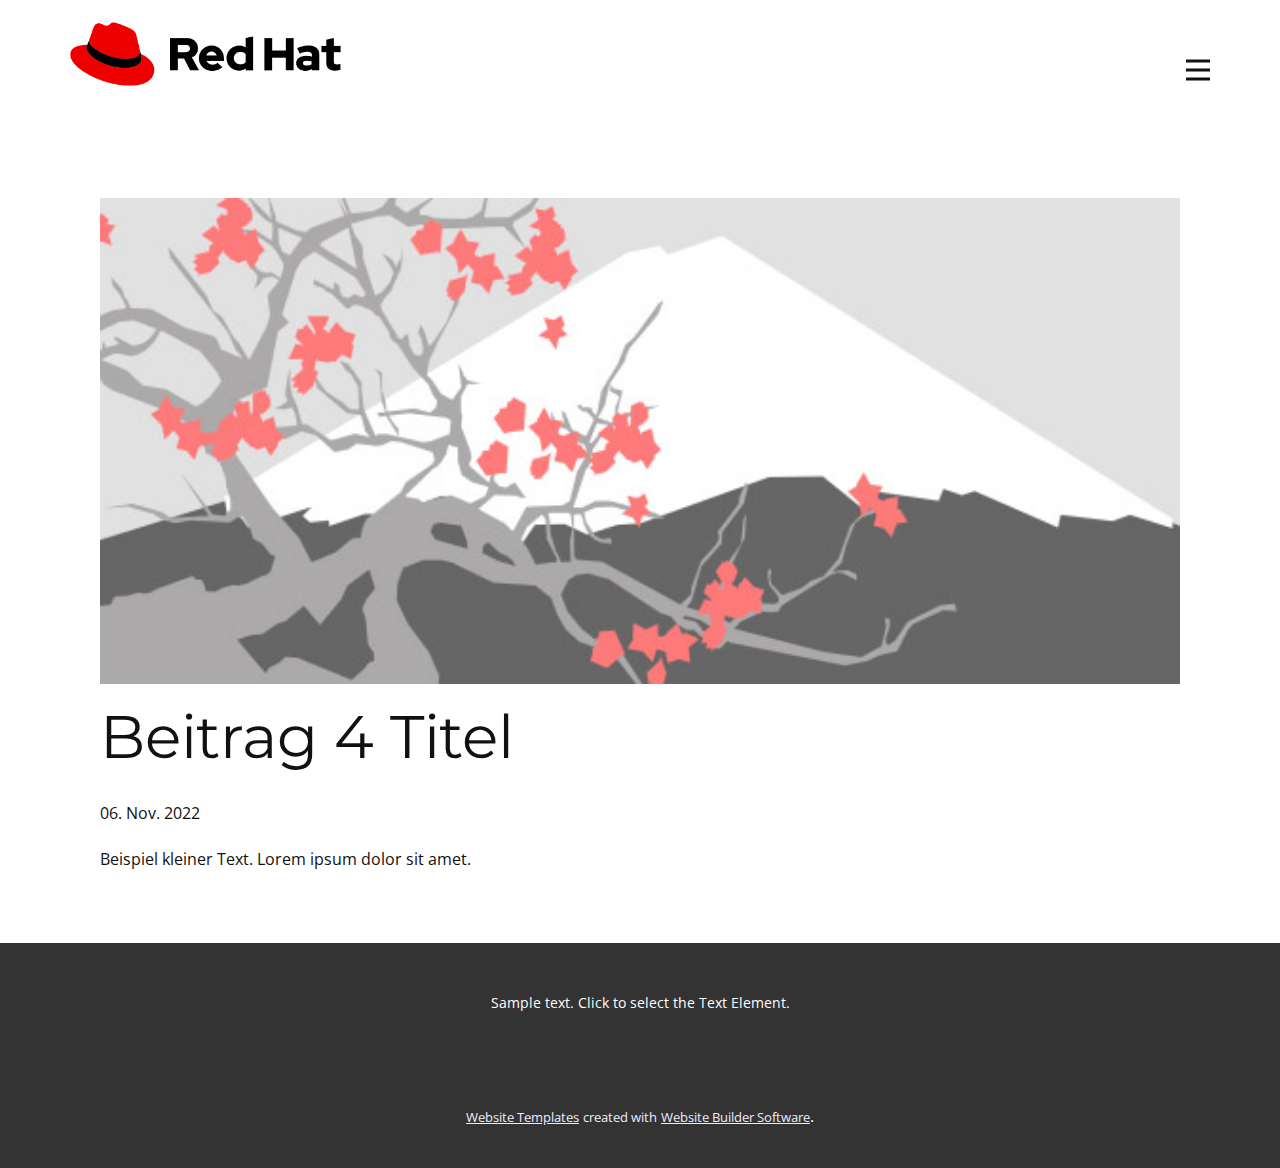
<file: blog/post-3.html>
<!DOCTYPE html>
<html style="font-size: 16px;" lang="de"><head>
    <meta name="viewport" content="width=device-width, initial-scale=1.0">
    <meta charset="utf-8">
    <meta name="keywords" content="Beitrag 1 Titel">
    <meta name="description" content="">
    <title>Beitrag 4 Titel</title>
    <link rel="stylesheet" href="../nicepage.css" media="screen">
<link rel="stylesheet" href="../Post-Template.css" media="screen">
    <script class="u-script" type="text/javascript" src="../jquery.js" defer=""></script>
    <script class="u-script" type="text/javascript" src="../nicepage.js" defer=""></script>
    <meta name="generator" content="Nicepage 4.21.5, nicepage.com">
    <link id="u-theme-google-font" rel="stylesheet" href="https://fonts.googleapis.com/css?family=Montserrat:100,100i,200,200i,300,300i,400,400i,500,500i,600,600i,700,700i,800,800i,900,900i|Open+Sans:300,300i,400,400i,500,500i,600,600i,700,700i,800,800i">
    
    
    <script type="application/ld+json">{
		"@context": "http://schema.org",
		"@type": "Organization",
		"name": "Athens",
		"logo": "images/RHLOGO.png"
}</script>
    <meta name="theme-color" content="#6c3aec">
  </head>
  <body class="u-body u-xl-mode" data-lang="de"><header class="u-clearfix u-header u-header" id="sec-aa56"><div class="u-clearfix u-sheet u-valign-middle u-sheet-1">
        <a href="https://nicepage.com" class="u-image u-logo u-image-1" data-image-width="461" data-image-height="109">
          <img src="../images/RHLOGO.png" class="u-logo-image u-logo-image-1">
        </a>
        <nav class="u-menu u-menu-hamburger u-offcanvas u-menu-1" data-responsive-from="XL">
          <div class="menu-collapse" style="font-size: 1rem; letter-spacing: 0px; font-weight: 500;">
            <a class="u-button-style u-custom-active-border-color u-custom-active-color u-custom-border u-custom-border-color u-custom-borders u-custom-hover-border-color u-custom-hover-color u-custom-left-right-menu-spacing u-custom-padding-bottom u-custom-text-active-color u-custom-text-color u-custom-text-hover-color u-custom-top-bottom-menu-spacing u-nav-link u-text-active-palette-1-base u-text-hover-palette-2-base" href="#">
              <svg class="u-svg-link" viewBox="0 0 24 24"><use xmlns:xlink="http://www.w3.org/1999/xlink" xlink:href="#menu-hamburger"></use></svg>
              <svg class="u-svg-content" version="1.1" id="menu-hamburger" viewBox="0 0 16 16" x="0px" y="0px" xmlns:xlink="http://www.w3.org/1999/xlink" xmlns="http://www.w3.org/2000/svg"><g><rect y="1" width="16" height="2"></rect><rect y="7" width="16" height="2"></rect><rect y="13" width="16" height="2"></rect>
</g></svg>
            </a>
          </div>
          <div class="u-nav-container">
            <ul class="u-nav u-spacing-2 u-unstyled u-nav-1"><li class="u-nav-item"><a class="u-active-grey-5 u-border-active-grey-30 u-border-hover-grey-30 u-border-no-bottom u-border-no-left u-border-no-top u-button-style u-hover-grey-10 u-nav-link u-text-active-grey-90 u-text-grey-90 u-text-hover-grey-90" href="../Startseite.html" style="padding: 10px 20px;">Startseite</a>
</li><li class="u-nav-item"><a class="u-active-grey-5 u-border-active-grey-30 u-border-hover-grey-30 u-border-no-bottom u-border-no-left u-border-no-top u-button-style u-hover-grey-10 u-nav-link u-text-active-grey-90 u-text-grey-90 u-text-hover-grey-90" href="../About.html" style="padding: 10px 20px;">About</a>
</li><li class="u-nav-item"><a class="u-active-grey-5 u-border-active-grey-30 u-border-hover-grey-30 u-border-no-bottom u-border-no-left u-border-no-top u-button-style u-hover-grey-10 u-nav-link u-text-active-grey-90 u-text-grey-90 u-text-hover-grey-90" href="../Kontakt.html" style="padding: 10px 20px;">Kontakt</a>
</li></ul>
          </div>
          <div class="u-nav-container-collapse">
            <div class="u-black u-container-style u-inner-container-layout u-opacity u-opacity-95 u-sidenav">
              <div class="u-inner-container-layout u-sidenav-overflow">
                <div class="u-menu-close"></div>
                <ul class="u-align-center u-nav u-popupmenu-items u-unstyled u-nav-2"><li class="u-nav-item"><a class="u-button-style u-nav-link" href="../Startseite.html">Startseite</a>
</li><li class="u-nav-item"><a class="u-button-style u-nav-link" href="../About.html">About</a>
</li><li class="u-nav-item"><a class="u-button-style u-nav-link" href="../Kontakt.html">Kontakt</a>
</li></ul>
              </div>
            </div>
            <div class="u-black u-menu-overlay u-opacity u-opacity-70"></div>
          </div>
        </nav>
      </div></header>
    <section class="u-align-center u-clearfix u-section-1" id="sec-7d49">
      <div class="u-clearfix u-sheet u-valign-middle-md u-valign-middle-sm u-valign-middle-xs u-sheet-1"><!--post_details--><!--post_details_options_json--><!--{"source":""}--><!--/post_details_options_json--><!--blog_post-->
        <div class="u-container-style u-expanded-width u-post-details u-post-details-1">
          <div class="u-container-layout u-valign-middle u-container-layout-1"><!--blog_post_image-->
            <img alt="" class="u-blog-control u-expanded-width u-image u-image-default u-image-1" src="../images/0fd3416c.jpeg"><!--/blog_post_image--><!--blog_post_header-->
            <h2 class="u-blog-control u-text u-text-1">Beitrag 4 Titel</h2><!--/blog_post_header--><!--blog_post_metadata-->
            <div class="u-blog-control u-metadata u-metadata-1"><!--blog_post_metadata_date-->
              <span class="u-meta-date u-meta-icon">06. Nov. 2022</span><!--/blog_post_metadata_date--><!--blog_post_metadata_category-->
              <!--/blog_post_metadata_category--><!--blog_post_metadata_comments-->
              <!--/blog_post_metadata_comments-->
            </div><!--/blog_post_metadata--><!--blog_post_content-->
            <div class="u-align-justify u-blog-control u-post-content u-text u-text-2 fr-view">
  Beispiel kleiner Text. Lorem ipsum dolor sit amet.
  </div><!--/blog_post_content-->
          </div>
        </div><!--/blog_post--><!--/post_details-->
      </div>
    </section>
    
    
    <footer class="u-align-center u-clearfix u-footer u-grey-80 u-footer" id="sec-bc7d"><div class="u-clearfix u-sheet u-sheet-1">
        <p class="u-small-text u-text u-text-variant u-text-1">Sample text. Click to select the Text Element.</p>
      </div></footer>
    <section class="u-backlink u-clearfix u-grey-80">
      <a class="u-link" href="https://nicepage.com/website-templates" target="_blank">
        <span>Website Templates</span>
      </a>
      <p class="u-text">
        <span>created with</span>
      </p>
      <a class="u-link" href="" target="_blank">
        <span>Website Builder Software</span>
      </a>. 
    </section>
  
</body></html>
</file>
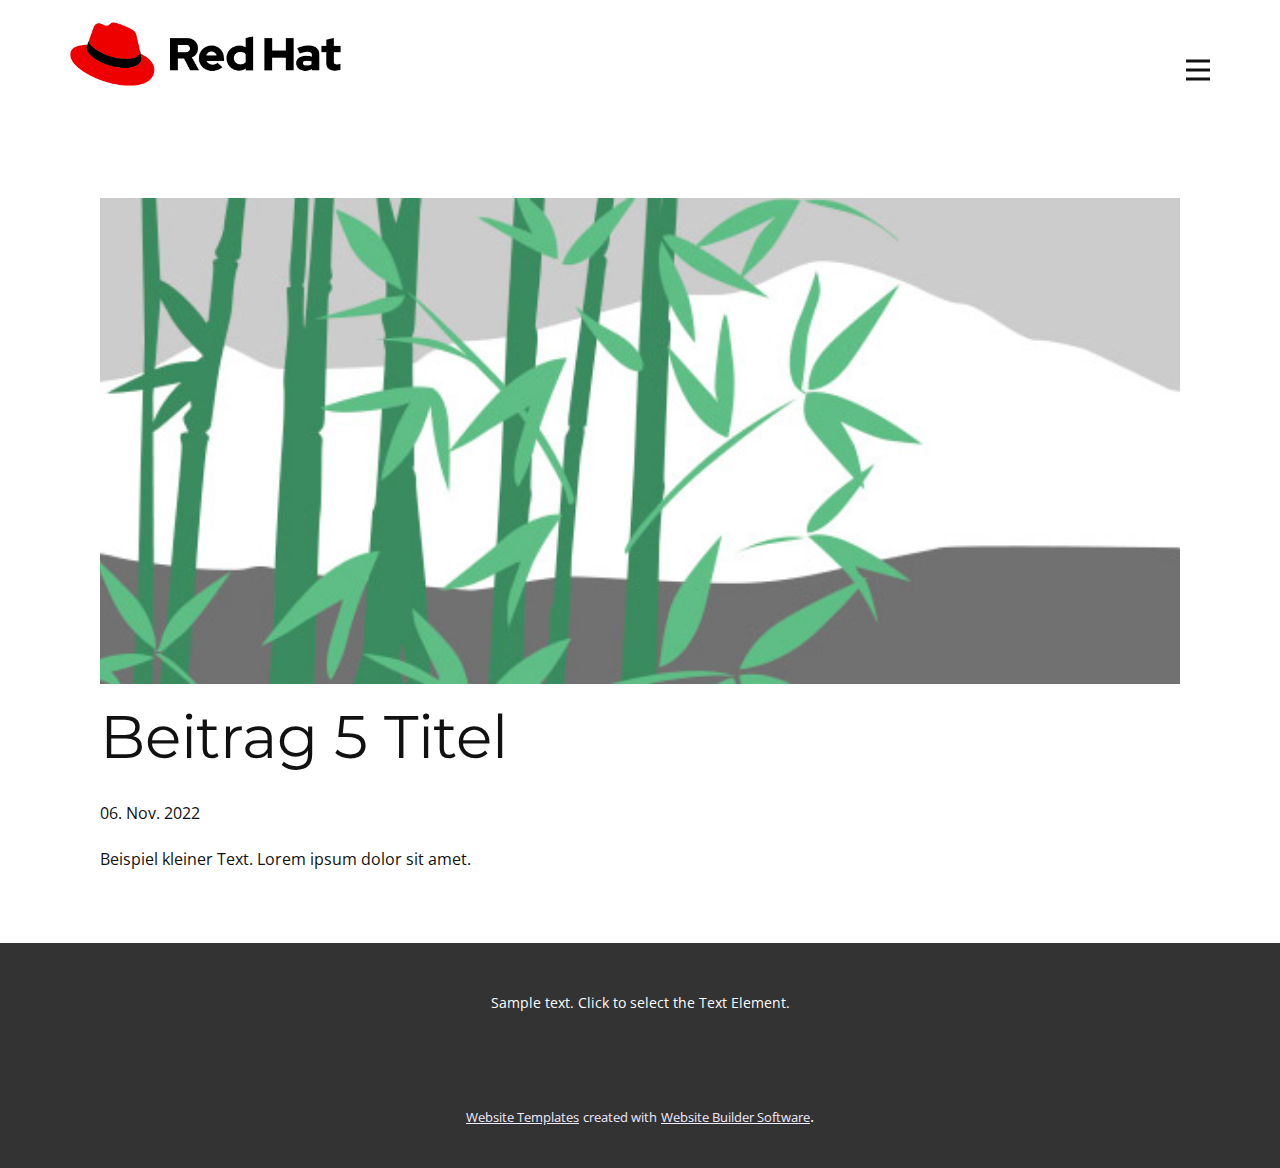
<file: blog/post-4.html>
<!DOCTYPE html>
<html style="font-size: 16px;" lang="de"><head>
    <meta name="viewport" content="width=device-width, initial-scale=1.0">
    <meta charset="utf-8">
    <meta name="keywords" content="Beitrag 1 Titel">
    <meta name="description" content="">
    <title>Beitrag 5 Titel</title>
    <link rel="stylesheet" href="../nicepage.css" media="screen">
<link rel="stylesheet" href="../Post-Template.css" media="screen">
    <script class="u-script" type="text/javascript" src="../jquery.js" defer=""></script>
    <script class="u-script" type="text/javascript" src="../nicepage.js" defer=""></script>
    <meta name="generator" content="Nicepage 4.21.5, nicepage.com">
    <link id="u-theme-google-font" rel="stylesheet" href="https://fonts.googleapis.com/css?family=Montserrat:100,100i,200,200i,300,300i,400,400i,500,500i,600,600i,700,700i,800,800i,900,900i|Open+Sans:300,300i,400,400i,500,500i,600,600i,700,700i,800,800i">
    
    
    <script type="application/ld+json">{
		"@context": "http://schema.org",
		"@type": "Organization",
		"name": "Athens",
		"logo": "images/RHLOGO.png"
}</script>
    <meta name="theme-color" content="#6c3aec">
  </head>
  <body class="u-body u-xl-mode" data-lang="de"><header class="u-clearfix u-header u-header" id="sec-aa56"><div class="u-clearfix u-sheet u-valign-middle u-sheet-1">
        <a href="https://nicepage.com" class="u-image u-logo u-image-1" data-image-width="461" data-image-height="109">
          <img src="../images/RHLOGO.png" class="u-logo-image u-logo-image-1">
        </a>
        <nav class="u-menu u-menu-hamburger u-offcanvas u-menu-1" data-responsive-from="XL">
          <div class="menu-collapse" style="font-size: 1rem; letter-spacing: 0px; font-weight: 500;">
            <a class="u-button-style u-custom-active-border-color u-custom-active-color u-custom-border u-custom-border-color u-custom-borders u-custom-hover-border-color u-custom-hover-color u-custom-left-right-menu-spacing u-custom-padding-bottom u-custom-text-active-color u-custom-text-color u-custom-text-hover-color u-custom-top-bottom-menu-spacing u-nav-link u-text-active-palette-1-base u-text-hover-palette-2-base" href="#">
              <svg class="u-svg-link" viewBox="0 0 24 24"><use xmlns:xlink="http://www.w3.org/1999/xlink" xlink:href="#menu-hamburger"></use></svg>
              <svg class="u-svg-content" version="1.1" id="menu-hamburger" viewBox="0 0 16 16" x="0px" y="0px" xmlns:xlink="http://www.w3.org/1999/xlink" xmlns="http://www.w3.org/2000/svg"><g><rect y="1" width="16" height="2"></rect><rect y="7" width="16" height="2"></rect><rect y="13" width="16" height="2"></rect>
</g></svg>
            </a>
          </div>
          <div class="u-nav-container">
            <ul class="u-nav u-spacing-2 u-unstyled u-nav-1"><li class="u-nav-item"><a class="u-active-grey-5 u-border-active-grey-30 u-border-hover-grey-30 u-border-no-bottom u-border-no-left u-border-no-top u-button-style u-hover-grey-10 u-nav-link u-text-active-grey-90 u-text-grey-90 u-text-hover-grey-90" href="../Startseite.html" style="padding: 10px 20px;">Startseite</a>
</li><li class="u-nav-item"><a class="u-active-grey-5 u-border-active-grey-30 u-border-hover-grey-30 u-border-no-bottom u-border-no-left u-border-no-top u-button-style u-hover-grey-10 u-nav-link u-text-active-grey-90 u-text-grey-90 u-text-hover-grey-90" href="../About.html" style="padding: 10px 20px;">About</a>
</li><li class="u-nav-item"><a class="u-active-grey-5 u-border-active-grey-30 u-border-hover-grey-30 u-border-no-bottom u-border-no-left u-border-no-top u-button-style u-hover-grey-10 u-nav-link u-text-active-grey-90 u-text-grey-90 u-text-hover-grey-90" href="../Kontakt.html" style="padding: 10px 20px;">Kontakt</a>
</li></ul>
          </div>
          <div class="u-nav-container-collapse">
            <div class="u-black u-container-style u-inner-container-layout u-opacity u-opacity-95 u-sidenav">
              <div class="u-inner-container-layout u-sidenav-overflow">
                <div class="u-menu-close"></div>
                <ul class="u-align-center u-nav u-popupmenu-items u-unstyled u-nav-2"><li class="u-nav-item"><a class="u-button-style u-nav-link" href="../Startseite.html">Startseite</a>
</li><li class="u-nav-item"><a class="u-button-style u-nav-link" href="../About.html">About</a>
</li><li class="u-nav-item"><a class="u-button-style u-nav-link" href="../Kontakt.html">Kontakt</a>
</li></ul>
              </div>
            </div>
            <div class="u-black u-menu-overlay u-opacity u-opacity-70"></div>
          </div>
        </nav>
      </div></header>
    <section class="u-align-center u-clearfix u-section-1" id="sec-7d49">
      <div class="u-clearfix u-sheet u-valign-middle-md u-valign-middle-sm u-valign-middle-xs u-sheet-1"><!--post_details--><!--post_details_options_json--><!--{"source":""}--><!--/post_details_options_json--><!--blog_post-->
        <div class="u-container-style u-expanded-width u-post-details u-post-details-1">
          <div class="u-container-layout u-valign-middle u-container-layout-1"><!--blog_post_image-->
            <img alt="" class="u-blog-control u-expanded-width u-image u-image-default u-image-1" src="../images/68f64b9d.jpeg"><!--/blog_post_image--><!--blog_post_header-->
            <h2 class="u-blog-control u-text u-text-1">Beitrag 5 Titel</h2><!--/blog_post_header--><!--blog_post_metadata-->
            <div class="u-blog-control u-metadata u-metadata-1"><!--blog_post_metadata_date-->
              <span class="u-meta-date u-meta-icon">06. Nov. 2022</span><!--/blog_post_metadata_date--><!--blog_post_metadata_category-->
              <!--/blog_post_metadata_category--><!--blog_post_metadata_comments-->
              <!--/blog_post_metadata_comments-->
            </div><!--/blog_post_metadata--><!--blog_post_content-->
            <div class="u-align-justify u-blog-control u-post-content u-text u-text-2 fr-view">
  Beispiel kleiner Text. Lorem ipsum dolor sit amet.
  </div><!--/blog_post_content-->
          </div>
        </div><!--/blog_post--><!--/post_details-->
      </div>
    </section>
    
    
    <footer class="u-align-center u-clearfix u-footer u-grey-80 u-footer" id="sec-bc7d"><div class="u-clearfix u-sheet u-sheet-1">
        <p class="u-small-text u-text u-text-variant u-text-1">Sample text. Click to select the Text Element.</p>
      </div></footer>
    <section class="u-backlink u-clearfix u-grey-80">
      <a class="u-link" href="https://nicepage.com/website-templates" target="_blank">
        <span>Website Templates</span>
      </a>
      <p class="u-text">
        <span>created with</span>
      </p>
      <a class="u-link" href="" target="_blank">
        <span>Website Builder Software</span>
      </a>. 
    </section>
  
</body></html>
</file>
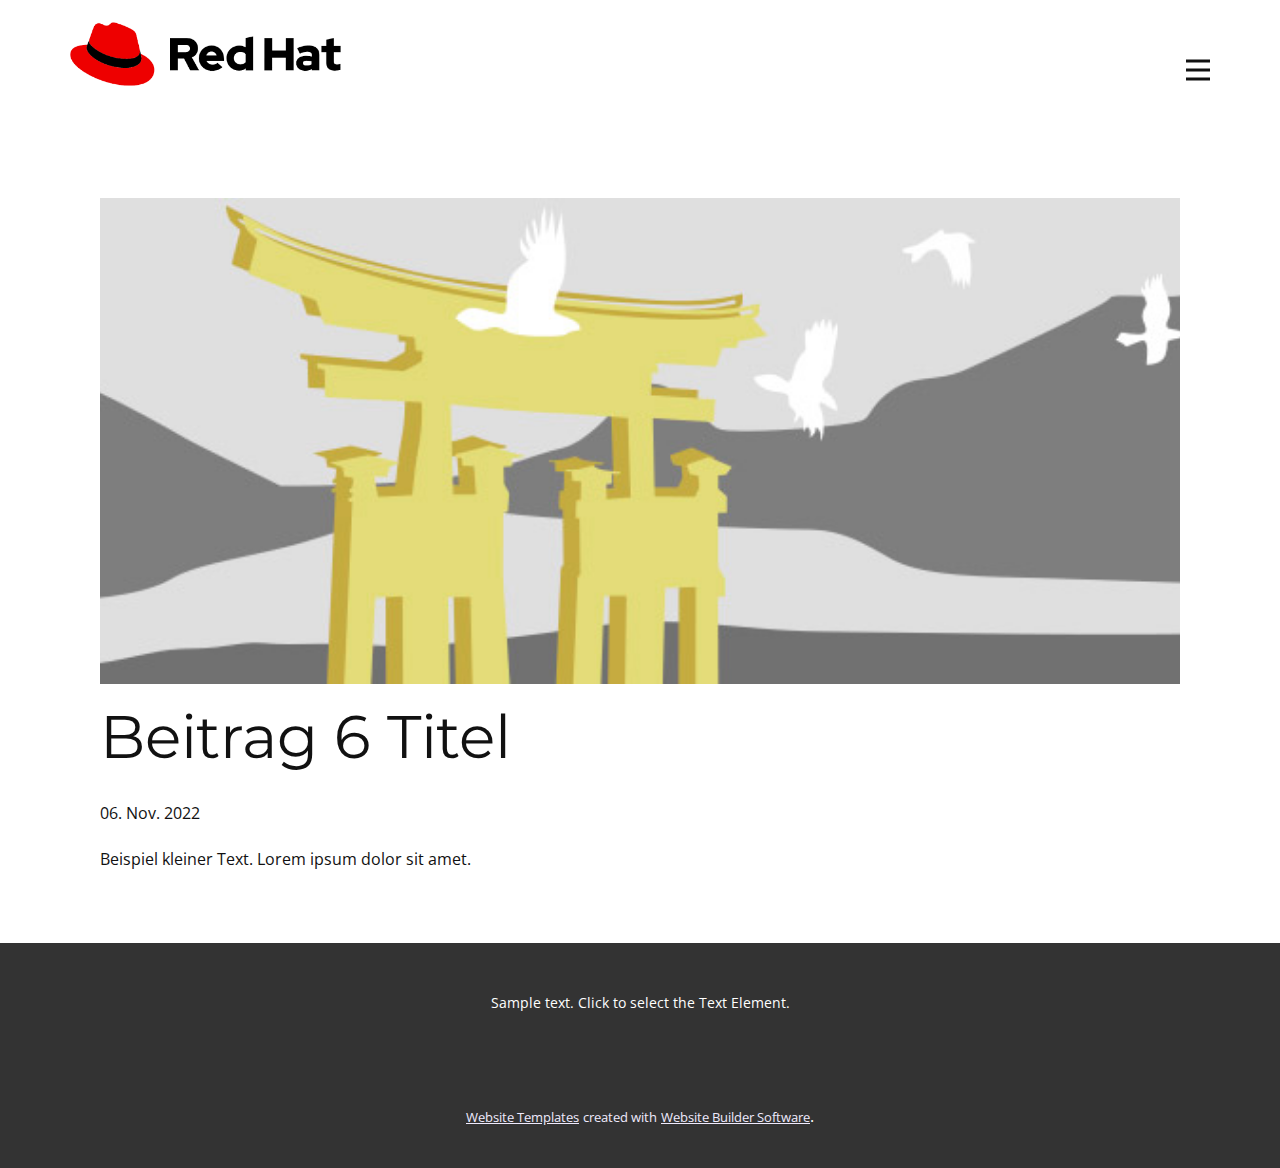
<file: blog/post-5.html>
<!DOCTYPE html>
<html style="font-size: 16px;" lang="de"><head>
    <meta name="viewport" content="width=device-width, initial-scale=1.0">
    <meta charset="utf-8">
    <meta name="keywords" content="Beitrag 1 Titel">
    <meta name="description" content="">
    <title>Beitrag 6 Titel</title>
    <link rel="stylesheet" href="../nicepage.css" media="screen">
<link rel="stylesheet" href="../Post-Template.css" media="screen">
    <script class="u-script" type="text/javascript" src="../jquery.js" defer=""></script>
    <script class="u-script" type="text/javascript" src="../nicepage.js" defer=""></script>
    <meta name="generator" content="Nicepage 4.21.5, nicepage.com">
    <link id="u-theme-google-font" rel="stylesheet" href="https://fonts.googleapis.com/css?family=Montserrat:100,100i,200,200i,300,300i,400,400i,500,500i,600,600i,700,700i,800,800i,900,900i|Open+Sans:300,300i,400,400i,500,500i,600,600i,700,700i,800,800i">
    
    
    <script type="application/ld+json">{
		"@context": "http://schema.org",
		"@type": "Organization",
		"name": "Athens",
		"logo": "images/RHLOGO.png"
}</script>
    <meta name="theme-color" content="#6c3aec">
  </head>
  <body class="u-body u-xl-mode" data-lang="de"><header class="u-clearfix u-header u-header" id="sec-aa56"><div class="u-clearfix u-sheet u-valign-middle u-sheet-1">
        <a href="https://nicepage.com" class="u-image u-logo u-image-1" data-image-width="461" data-image-height="109">
          <img src="../images/RHLOGO.png" class="u-logo-image u-logo-image-1">
        </a>
        <nav class="u-menu u-menu-hamburger u-offcanvas u-menu-1" data-responsive-from="XL">
          <div class="menu-collapse" style="font-size: 1rem; letter-spacing: 0px; font-weight: 500;">
            <a class="u-button-style u-custom-active-border-color u-custom-active-color u-custom-border u-custom-border-color u-custom-borders u-custom-hover-border-color u-custom-hover-color u-custom-left-right-menu-spacing u-custom-padding-bottom u-custom-text-active-color u-custom-text-color u-custom-text-hover-color u-custom-top-bottom-menu-spacing u-nav-link u-text-active-palette-1-base u-text-hover-palette-2-base" href="#">
              <svg class="u-svg-link" viewBox="0 0 24 24"><use xmlns:xlink="http://www.w3.org/1999/xlink" xlink:href="#menu-hamburger"></use></svg>
              <svg class="u-svg-content" version="1.1" id="menu-hamburger" viewBox="0 0 16 16" x="0px" y="0px" xmlns:xlink="http://www.w3.org/1999/xlink" xmlns="http://www.w3.org/2000/svg"><g><rect y="1" width="16" height="2"></rect><rect y="7" width="16" height="2"></rect><rect y="13" width="16" height="2"></rect>
</g></svg>
            </a>
          </div>
          <div class="u-nav-container">
            <ul class="u-nav u-spacing-2 u-unstyled u-nav-1"><li class="u-nav-item"><a class="u-active-grey-5 u-border-active-grey-30 u-border-hover-grey-30 u-border-no-bottom u-border-no-left u-border-no-top u-button-style u-hover-grey-10 u-nav-link u-text-active-grey-90 u-text-grey-90 u-text-hover-grey-90" href="../Startseite.html" style="padding: 10px 20px;">Startseite</a>
</li><li class="u-nav-item"><a class="u-active-grey-5 u-border-active-grey-30 u-border-hover-grey-30 u-border-no-bottom u-border-no-left u-border-no-top u-button-style u-hover-grey-10 u-nav-link u-text-active-grey-90 u-text-grey-90 u-text-hover-grey-90" href="../About.html" style="padding: 10px 20px;">About</a>
</li><li class="u-nav-item"><a class="u-active-grey-5 u-border-active-grey-30 u-border-hover-grey-30 u-border-no-bottom u-border-no-left u-border-no-top u-button-style u-hover-grey-10 u-nav-link u-text-active-grey-90 u-text-grey-90 u-text-hover-grey-90" href="../Kontakt.html" style="padding: 10px 20px;">Kontakt</a>
</li></ul>
          </div>
          <div class="u-nav-container-collapse">
            <div class="u-black u-container-style u-inner-container-layout u-opacity u-opacity-95 u-sidenav">
              <div class="u-inner-container-layout u-sidenav-overflow">
                <div class="u-menu-close"></div>
                <ul class="u-align-center u-nav u-popupmenu-items u-unstyled u-nav-2"><li class="u-nav-item"><a class="u-button-style u-nav-link" href="../Startseite.html">Startseite</a>
</li><li class="u-nav-item"><a class="u-button-style u-nav-link" href="../About.html">About</a>
</li><li class="u-nav-item"><a class="u-button-style u-nav-link" href="../Kontakt.html">Kontakt</a>
</li></ul>
              </div>
            </div>
            <div class="u-black u-menu-overlay u-opacity u-opacity-70"></div>
          </div>
        </nav>
      </div></header>
    <section class="u-align-center u-clearfix u-section-1" id="sec-7d49">
      <div class="u-clearfix u-sheet u-valign-middle-md u-valign-middle-sm u-valign-middle-xs u-sheet-1"><!--post_details--><!--post_details_options_json--><!--{"source":""}--><!--/post_details_options_json--><!--blog_post-->
        <div class="u-container-style u-expanded-width u-post-details u-post-details-1">
          <div class="u-container-layout u-valign-middle u-container-layout-1"><!--blog_post_image-->
            <img alt="" class="u-blog-control u-expanded-width u-image u-image-default u-image-1" src="../images/8ad73f3c.jpeg"><!--/blog_post_image--><!--blog_post_header-->
            <h2 class="u-blog-control u-text u-text-1">Beitrag 6 Titel</h2><!--/blog_post_header--><!--blog_post_metadata-->
            <div class="u-blog-control u-metadata u-metadata-1"><!--blog_post_metadata_date-->
              <span class="u-meta-date u-meta-icon">06. Nov. 2022</span><!--/blog_post_metadata_date--><!--blog_post_metadata_category-->
              <!--/blog_post_metadata_category--><!--blog_post_metadata_comments-->
              <!--/blog_post_metadata_comments-->
            </div><!--/blog_post_metadata--><!--blog_post_content-->
            <div class="u-align-justify u-blog-control u-post-content u-text u-text-2 fr-view">
  Beispiel kleiner Text. Lorem ipsum dolor sit amet.
  </div><!--/blog_post_content-->
          </div>
        </div><!--/blog_post--><!--/post_details-->
      </div>
    </section>
    
    
    <footer class="u-align-center u-clearfix u-footer u-grey-80 u-footer" id="sec-bc7d"><div class="u-clearfix u-sheet u-sheet-1">
        <p class="u-small-text u-text u-text-variant u-text-1">Sample text. Click to select the Text Element.</p>
      </div></footer>
    <section class="u-backlink u-clearfix u-grey-80">
      <a class="u-link" href="https://nicepage.com/website-templates" target="_blank">
        <span>Website Templates</span>
      </a>
      <p class="u-text">
        <span>created with</span>
      </p>
      <a class="u-link" href="" target="_blank">
        <span>Website Builder Software</span>
      </a>. 
    </section>
  
</body></html>
</file>
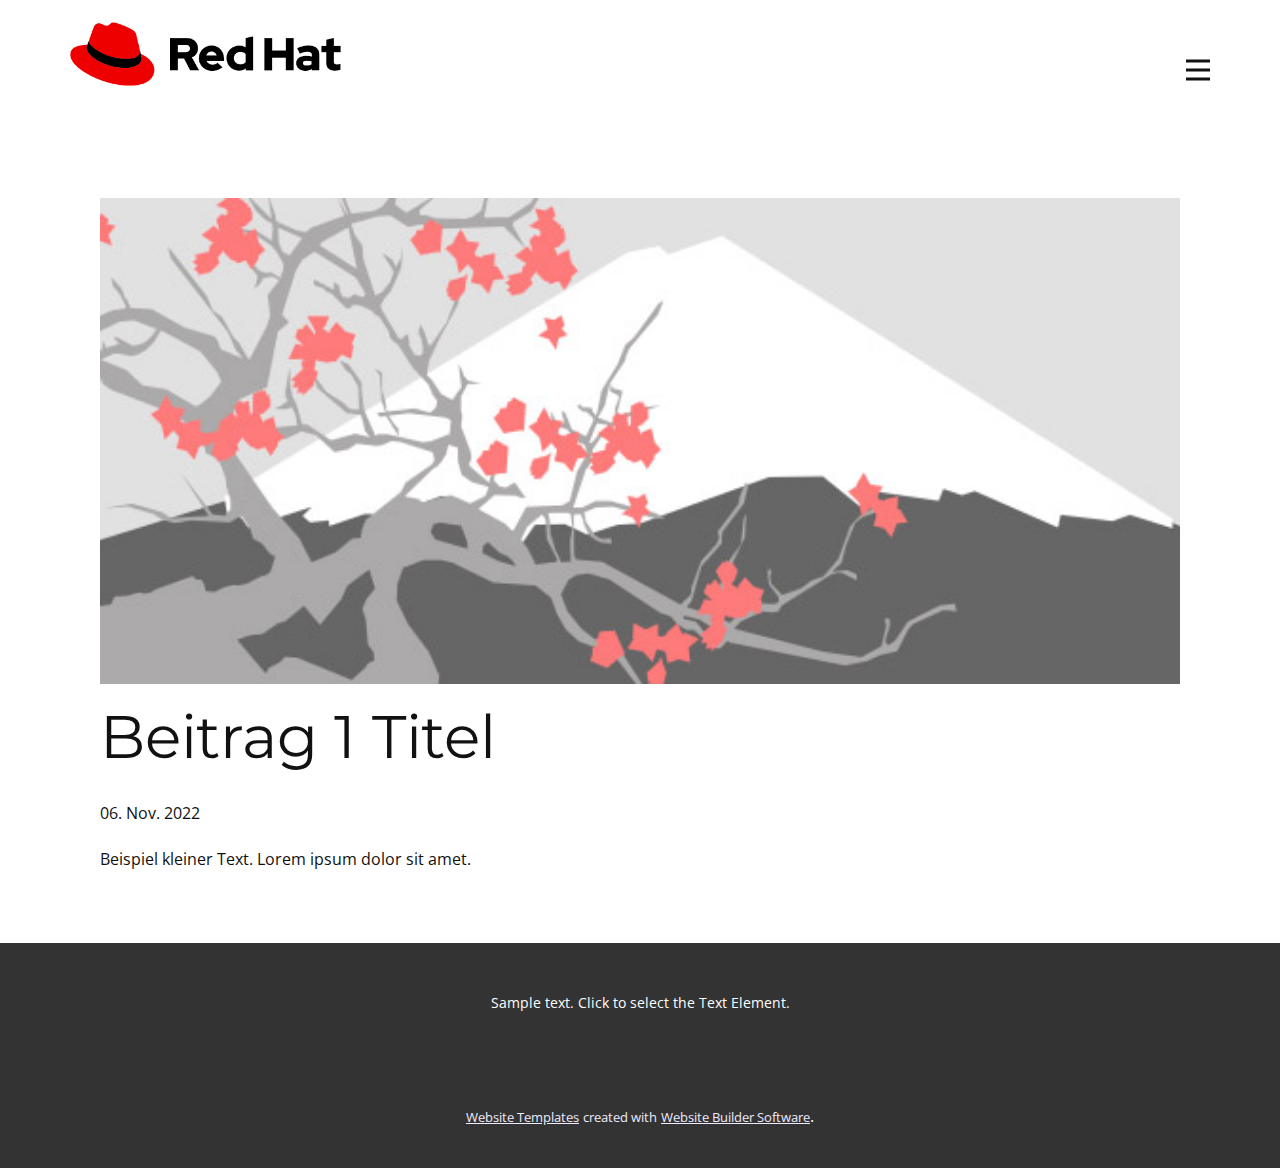
<file: blog/post.html>
<!DOCTYPE html>
<html style="font-size: 16px;" lang="de"><head>
    <meta name="viewport" content="width=device-width, initial-scale=1.0">
    <meta charset="utf-8">
    <meta name="keywords" content="Beitrag 1 Titel">
    <meta name="description" content="">
    <title>Beitrag 1 Titel</title>
    <link rel="stylesheet" href="../nicepage.css" media="screen">
<link rel="stylesheet" href="../Post-Template.css" media="screen">
    <script class="u-script" type="text/javascript" src="../jquery.js" defer=""></script>
    <script class="u-script" type="text/javascript" src="../nicepage.js" defer=""></script>
    <meta name="generator" content="Nicepage 4.21.5, nicepage.com">
    <link id="u-theme-google-font" rel="stylesheet" href="https://fonts.googleapis.com/css?family=Montserrat:100,100i,200,200i,300,300i,400,400i,500,500i,600,600i,700,700i,800,800i,900,900i|Open+Sans:300,300i,400,400i,500,500i,600,600i,700,700i,800,800i">
    
    
    <script type="application/ld+json">{
		"@context": "http://schema.org",
		"@type": "Organization",
		"name": "Athens",
		"logo": "images/RHLOGO.png"
}</script>
    <meta name="theme-color" content="#6c3aec">
  </head>
  <body class="u-body u-xl-mode" data-lang="de"><header class="u-clearfix u-header u-header" id="sec-aa56"><div class="u-clearfix u-sheet u-valign-middle u-sheet-1">
        <a href="https://nicepage.com" class="u-image u-logo u-image-1" data-image-width="461" data-image-height="109">
          <img src="../images/RHLOGO.png" class="u-logo-image u-logo-image-1">
        </a>
        <nav class="u-menu u-menu-hamburger u-offcanvas u-menu-1" data-responsive-from="XL">
          <div class="menu-collapse" style="font-size: 1rem; letter-spacing: 0px; font-weight: 500;">
            <a class="u-button-style u-custom-active-border-color u-custom-active-color u-custom-border u-custom-border-color u-custom-borders u-custom-hover-border-color u-custom-hover-color u-custom-left-right-menu-spacing u-custom-padding-bottom u-custom-text-active-color u-custom-text-color u-custom-text-hover-color u-custom-top-bottom-menu-spacing u-nav-link u-text-active-palette-1-base u-text-hover-palette-2-base" href="#">
              <svg class="u-svg-link" viewBox="0 0 24 24"><use xmlns:xlink="http://www.w3.org/1999/xlink" xlink:href="#menu-hamburger"></use></svg>
              <svg class="u-svg-content" version="1.1" id="menu-hamburger" viewBox="0 0 16 16" x="0px" y="0px" xmlns:xlink="http://www.w3.org/1999/xlink" xmlns="http://www.w3.org/2000/svg"><g><rect y="1" width="16" height="2"></rect><rect y="7" width="16" height="2"></rect><rect y="13" width="16" height="2"></rect>
</g></svg>
            </a>
          </div>
          <div class="u-nav-container">
            <ul class="u-nav u-spacing-2 u-unstyled u-nav-1"><li class="u-nav-item"><a class="u-active-grey-5 u-border-active-grey-30 u-border-hover-grey-30 u-border-no-bottom u-border-no-left u-border-no-top u-button-style u-hover-grey-10 u-nav-link u-text-active-grey-90 u-text-grey-90 u-text-hover-grey-90" href="../Startseite.html" style="padding: 10px 20px;">Startseite</a>
</li><li class="u-nav-item"><a class="u-active-grey-5 u-border-active-grey-30 u-border-hover-grey-30 u-border-no-bottom u-border-no-left u-border-no-top u-button-style u-hover-grey-10 u-nav-link u-text-active-grey-90 u-text-grey-90 u-text-hover-grey-90" href="../About.html" style="padding: 10px 20px;">About</a>
</li><li class="u-nav-item"><a class="u-active-grey-5 u-border-active-grey-30 u-border-hover-grey-30 u-border-no-bottom u-border-no-left u-border-no-top u-button-style u-hover-grey-10 u-nav-link u-text-active-grey-90 u-text-grey-90 u-text-hover-grey-90" href="../Kontakt.html" style="padding: 10px 20px;">Kontakt</a>
</li></ul>
          </div>
          <div class="u-nav-container-collapse">
            <div class="u-black u-container-style u-inner-container-layout u-opacity u-opacity-95 u-sidenav">
              <div class="u-inner-container-layout u-sidenav-overflow">
                <div class="u-menu-close"></div>
                <ul class="u-align-center u-nav u-popupmenu-items u-unstyled u-nav-2"><li class="u-nav-item"><a class="u-button-style u-nav-link" href="../Startseite.html">Startseite</a>
</li><li class="u-nav-item"><a class="u-button-style u-nav-link" href="../About.html">About</a>
</li><li class="u-nav-item"><a class="u-button-style u-nav-link" href="../Kontakt.html">Kontakt</a>
</li></ul>
              </div>
            </div>
            <div class="u-black u-menu-overlay u-opacity u-opacity-70"></div>
          </div>
        </nav>
      </div></header>
    <section class="u-align-center u-clearfix u-section-1" id="sec-7d49">
      <div class="u-clearfix u-sheet u-valign-middle-md u-valign-middle-sm u-valign-middle-xs u-sheet-1"><!--post_details--><!--post_details_options_json--><!--{"source":""}--><!--/post_details_options_json--><!--blog_post-->
        <div class="u-container-style u-expanded-width u-post-details u-post-details-1">
          <div class="u-container-layout u-valign-middle u-container-layout-1"><!--blog_post_image-->
            <img alt="" class="u-blog-control u-expanded-width u-image u-image-default u-image-1" src="../images/0fd3416c.jpeg"><!--/blog_post_image--><!--blog_post_header-->
            <h2 class="u-blog-control u-text u-text-1">Beitrag 1 Titel</h2><!--/blog_post_header--><!--blog_post_metadata-->
            <div class="u-blog-control u-metadata u-metadata-1"><!--blog_post_metadata_date-->
              <span class="u-meta-date u-meta-icon">06. Nov. 2022</span><!--/blog_post_metadata_date--><!--blog_post_metadata_category-->
              <!--/blog_post_metadata_category--><!--blog_post_metadata_comments-->
              <!--/blog_post_metadata_comments-->
            </div><!--/blog_post_metadata--><!--blog_post_content-->
            <div class="u-align-justify u-blog-control u-post-content u-text u-text-2 fr-view">
  Beispiel kleiner Text. Lorem ipsum dolor sit amet.
  </div><!--/blog_post_content-->
          </div>
        </div><!--/blog_post--><!--/post_details-->
      </div>
    </section>
    
    
    <footer class="u-align-center u-clearfix u-footer u-grey-80 u-footer" id="sec-bc7d"><div class="u-clearfix u-sheet u-sheet-1">
        <p class="u-small-text u-text u-text-variant u-text-1">Sample text. Click to select the Text Element.</p>
      </div></footer>
    <section class="u-backlink u-clearfix u-grey-80">
      <a class="u-link" href="https://nicepage.com/website-templates" target="_blank">
        <span>Website Templates</span>
      </a>
      <p class="u-text">
        <span>created with</span>
      </p>
      <a class="u-link" href="" target="_blank">
        <span>Website Builder Software</span>
      </a>. 
    </section>
  
</body></html>
</file>
